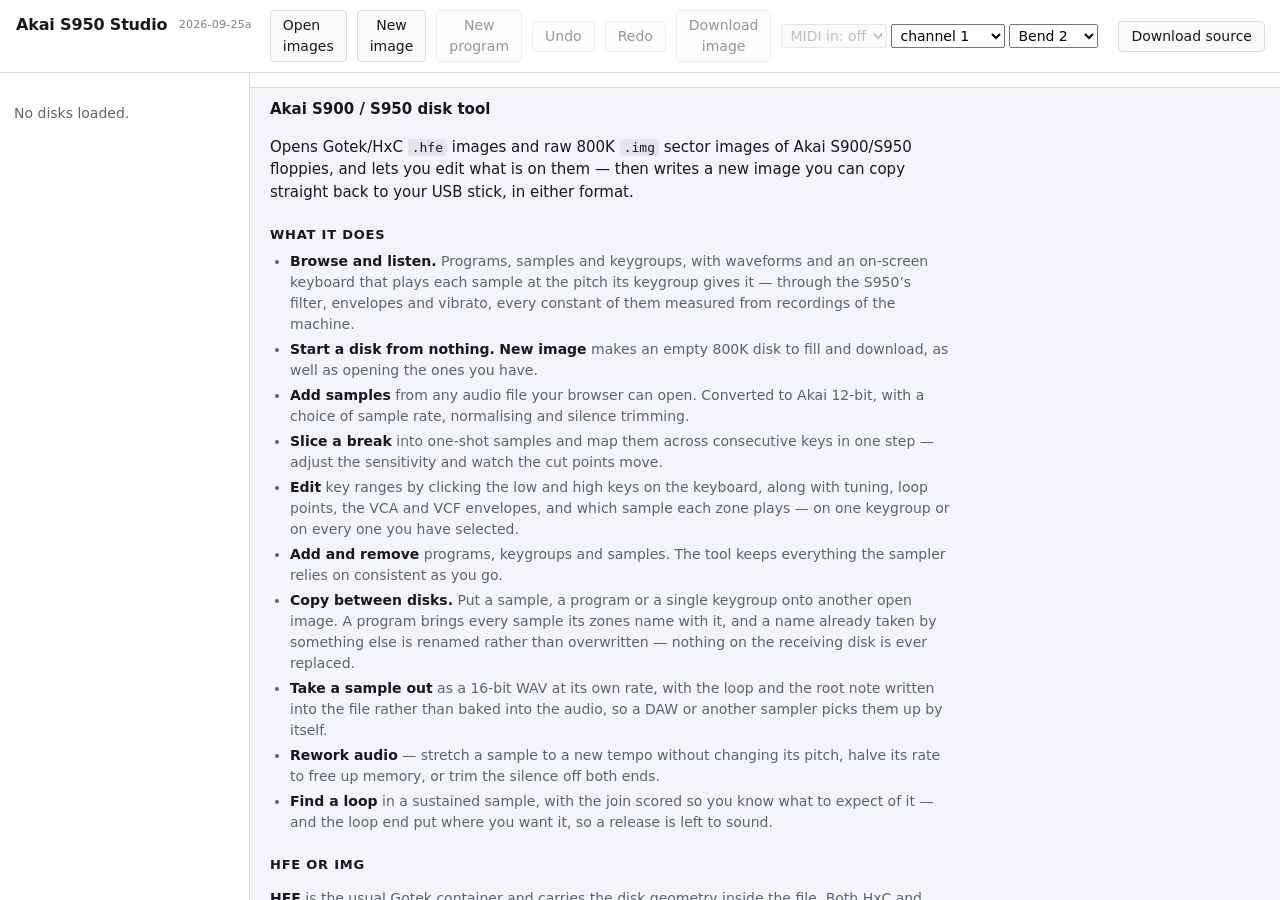
<file: index.html>
<!doctype html>
<html lang="en">
<head>
<meta charset="utf-8">
<meta name="viewport" content="width=device-width, initial-scale=1">
<title>Akai S950 Studio</title>
<link rel="stylesheet" href="style.css">
</head>
<body>

<header>
  <h1>Akai S950 Studio <span id="buildStamp" title="Loaded code version - if this is not the latest, reload with Ctrl+F5"></span></h1>
  <div class="tools">
    <label class="button">
      Open images<input type="file" id="pick" accept=".hfe,.img" multiple hidden>
    </label>
    <label class="button" id="addSampleBtn">
      Add sample<input type="file" id="audioPick" accept="audio/*" hidden>
    </label>
    <button id="newImage" title="Start an empty 800K disk image, to fill and download">New image</button>
    <button id="newProgram" disabled title="Create an empty program on the selected disk">New program</button>
    <button id="undo" disabled title="Nothing to undo">Undo</button>
    <button id="redo" disabled title="Nothing to redo">Redo</button>
    <button id="save" disabled>Download image</button>
    <label class="midi" title="Play the selected program from any MIDI source. Needs the page
 served over http or https - Web MIDI is refused on a file:// page.">
      <select id="midiIn"><option value="">MIDI in: off</option></select>
      <select id="midiCh" title="Which MIDI channel to listen on"></select>
      <!-- The machine's MIDI page has this, 1 to 12 semitones. It belongs to the machine
           rather than to a programme, so there is nothing on a disk to read it from. -->
      <select id="bendRange" title="How far the pitch wheel bends, as on the machine's MIDI page">
        <option value="1">Bend 1</option>
        <option value="2" selected>Bend 2</option>
        <option value="3">Bend 3</option>
        <option value="4">Bend 4</option>
        <option value="5">Bend 5</option>
        <option value="6">Bend 6</option>
        <option value="7">Bend 7</option>
        <option value="8">Bend 8</option>
        <option value="9">Bend 9</option>
        <option value="10">Bend 10</option>
        <option value="11">Bend 11</option>
        <option value="12">Bend 12</option>
      </select>
    </label>
    <span id="status">Drop .hfe or .img files anywhere, or use Open.</span>
    <!-- The source bundle, not a disk image — kept at the far right so it cannot be
         mistaken for "Download image" above. -->
    <a class="button" id="getSource" href="AkaiS950Web.zip" download
       title="Download AkaiS950Web.zip — the app's source, to run locally">Download source</a>
  </div>
</header>

<main>
  <nav id="tree" aria-label="Disk contents">
    <p class="empty">No disks loaded.</p>
  </nav>

  <section id="detail">
    <!-- one horizontal strip: name, actions, the type's own fields, then facts -->
    <div id="infoBar" hidden>
      <span id="fileName"></span>
      <span class="rowbuttons" id="fileOps" hidden>
        <button id="opRenameFile">Rename</button>
        <button id="opDelete" hidden>Delete</button>
        <select id="opCopyTo" hidden title="Copy this onto another open disk image. A program brings every sample its zones name with it; a name already taken by something else is renamed rather than overwritten."></select>
      </span>
      <span id="progWrap" hidden><span id="progParams"></span></span>
      <span id="smpWrap" hidden><span id="smpParams"></span></span>
      <span id="fileFacts" class="muted"></span>
    </div>

    <div id="scroll">
    <div id="intro">
      <h2>Akai S900 / S950 disk tool</h2>
      <p class="lede">
        Opens Gotek/HxC <code>.hfe</code> images and raw 800K <code>.img</code> sector
        images of Akai S900/S950 floppies, and lets you edit what is on them &mdash; then
        writes a new image you can copy straight back to your USB stick, in either format.
      </p>

      <h3>What it does</h3>
      <ul>
        <li><b>Browse and listen.</b> Programs, samples and keygroups, with waveforms and
          an on-screen keyboard that plays each sample at the pitch its keygroup gives it —
          through the S950’s filter, envelopes and vibrato, every constant of them measured
          from recordings of the machine.</li>
        <li><b>Start a disk from nothing.</b> <b>New image</b> makes an empty 800K disk to
          fill and download, as well as opening the ones you have.</li>
        <li><b>Add samples</b> from any audio file your browser can open. Converted to Akai
          12-bit, with a choice of sample rate, normalising and silence trimming.</li>
        <li><b>Slice a break</b> into one-shot samples and map them across consecutive keys
          in one step &mdash; adjust the sensitivity and watch the cut points move.</li>
        <li><b>Edit</b> key ranges by clicking the low and high keys on the keyboard, along
          with tuning, loop points, the VCA and VCF envelopes, and which sample each zone
          plays &mdash; on one keygroup or on every one you have selected.</li>
        <li><b>Add and remove</b> programs, keygroups and samples. The tool keeps everything
          the sampler relies on consistent as you go.</li>
        <li><b>Copy between disks.</b> Put a sample, a program or a single keygroup onto
          another open image. A program brings every sample its zones name with it, and a
          name already taken by something else is renamed rather than overwritten &mdash;
          nothing on the receiving disk is ever replaced.</li>
        <li><b>Take a sample out</b> as a 16-bit WAV at its own rate, with the loop and the
          root note written into the file rather than baked into the audio, so a DAW or
          another sampler picks them up by itself.</li>
        <li><b>Rework audio</b> &mdash; stretch a sample to a new tempo without changing its
          pitch, halve its rate to free up memory, or trim the silence off both ends.</li>
        <li><b>Find a loop</b> in a sustained sample, with the join scored so you know what
          to expect of it &mdash; and the loop end put where you want it, so a release is
          left to sound.</li>
      </ul>

      <h3>HFE or IMG</h3>
      <p>
        <b>HFE</b> is the usual Gotek container and carries the disk geometry inside the
        file. Both HxC and FlashFloppy firmware read it, so it is the safe default.
      </p>
      <p>
        <b>IMG</b> is the bare sector image &mdash; 80 cylinders, 2 sides, 5 sectors of
        1024 bytes, 819,200 bytes in all &mdash; which some FlashFloppy users prefer.
        Nothing is lost converting an HFE to one: the sectors are identical, and it is the
        same data the tool has been editing all along. Because a raw image carries no
        geometry of its own, FlashFloppy may need that told to it; if a converted
        <code>.img</code> will not mount, that is the first thing to check.
      </p>
      <p>
        It converts both ways. An <code>.img</code> can be written back out as an
        <code>.hfe</code>, with the whole container built from the sectors &mdash; and the
        encoder reproduces all 101 of the original library disks <b>byte for byte</b>, so a
        converted disk is not merely readable, it is the same file the Akai drive wrote.
      </p>

      <h3>Playing it from a MIDI source</h3>
      <p>
        Pick a MIDI input in the toolbar, select a program, and play it from anywhere that
        sends MIDI &mdash; eight voices, with the keygroup under each note deciding the
        sample, the tuning and the whole voice, filter and envelopes included. Useful for
        hearing a program as an instrument rather than a list, and for sending the same
        part here and to a real S950 to compare the two.
      </p>
      <p>
        Browsers only grant MIDI access to a page served over http or https, so the control
        is greyed out if you opened <code>index.html</code> straight from disk. Run
        <code>node serve.js</code> and use the address it prints.
      </p>

      <h3>Getting started</h3>
      <ol>
        <li>Drop <code>.hfe</code> or <code>.img</code> files anywhere on this window, or
          use <b>Open images</b>. You can open several at once, in either format.</li>
        <li>Pick a program or a sample from the list on the left.</li>
        <li>Make your changes. <b>Undo</b> and <b>Redo</b> work throughout.</li>
        <li>Press <b>Download image</b>, choose <code>.hfe</code> or <code>.img</code>,
          and copy the file to your Gotek.</li>
      </ol>
      <p>
        Edits are held in this page until you download. The file you opened is never
        modified, and a disk with unsaved changes is marked with a <code>*</code>.
      </p>

      <h3>Back up your images first</h3>
      <p>
        Please keep a copy of your <code>.hfe</code> and <code>.img</code> files somewhere
        safe before editing them. This tool writes a new image rather than altering the
        original, but the copy you put on your Gotek replaces what was there &mdash; and a backup is the only thing
        that makes a mistake, yours or the tool's, undoable.
      </p>

      <h3>The honest disclaimer</h3>
      <p>
        This is an independent tool with no connection to Akai, offered as-is and with no
        warranty. It talks to disk images on your computer, never to your sampler, so it
        cannot reach your hardware directly.
      </p>
      <p>
        What it <i>can</i> do is write an image your sampler does not like. The disk format
        was worked out by reading a library of 101 original disks and confirming the findings
        on a real S950, and every image this tool produces is checked against the structures
        the sampler depends on &mdash; but a malformed image can make an S950 hang while
        loading, which is recoverable with a power cycle and a good disk, yet no fun in the
        middle of a session. Try an edited disk before you rely on it, and keep that backup.
      </p>

      <h3>It all runs here, and you can take it with you</h3>
      <p>
        Nothing is uploaded. Every image you open is read and written inside this page, on
        your own machine.
      </p>
      <p>
        <b>Download source</b> at the top right gives you the app to run locally: the page,
        the three scripts it loads, a small static server and the README &mdash; seven files,
        no build step and no dependencies. Worth doing if you would rather not depend on this
        page staying up.
      </p>
      <p>
        The tests, the calibration rig and the format document are not in it. They are on
        GitHub with the rest of the source, and a download that only has to run is friendlier
        than one that carries the workshop with it.
      </p>

      <h3>Running it yourself</h3>
      <p>
        Unzip it and open <code>index.html</code>. That is the whole of it &mdash; the
        scripts are plain <code>&lt;script&gt;</code> tags rather than ES modules precisely
        so a <code>file://</code> page can load them, with no server and no build step.
      </p>
      <p>
        One thing a local file cannot have, though, because browsers only grant it to a page
        served over http or https: <b>Web MIDI</b>, so the MIDI control stays greyed out. For
        that, serve the folder &mdash; any static server will do:
      </p>
      <ul>
        <li><code>node serve.js</code> &mdash; included in the download, and it prints the
          address. <code>node serve.js 8099</code> to choose the port.</li>
        <li><code>python -m http.server 8000</code> &mdash; if you have Python rather than
          Node. Use <code>python3</code> on a Mac or Linux.</li>
        <li><code>npx serve</code> &mdash; if you would rather not keep anything around.</li>
      </ul>
      <p>
        Then open the address it prints, not the file. <code>selftest.html</code> beside it
        checks the app end to end in your browser, and the Node scripts in the same folder
        check the disk format itself against a library of real disks.
      </p>
    </div>

    <div id="file" hidden>
      <table id="fields"></table>

      <!-- Keyboard across the top, then the keygroup list on the left with everything
           that list used to spell out - key range, envelopes, samples - in the editor
           beside it. The list is a column of numbers because every other column of it
           was a worse copy of a field in the property grid. -->
      <div id="kgWrap" hidden>
        <!-- The keyboard, and on the right of the same row how hard it strikes.
             Velocity opens the filter - 8.34 octaves across the full range, pivoting
             at 65 - so a fixed strike hides most of what the filter does. -->
        <div class="keyrow">
          <canvas id="piano"></canvas>
          <div class="velstrip" title="How hard the keyboard strikes, 1 to 127. Velocity opens the filter and lifts the level a little, so a softer strike is a darker, quieter note.">
            <input type="range" id="velocity" min="1" max="127" value="100"
                   aria-label="Keyboard velocity">
            <span id="velocityVal">100</span>
          </div>
        </div>

        <div id="kgLayout">
          <div id="kgList">
            <h3>Keygroups <span id="kgCount" class="muted"></span></h3>
            <div class="scroller"><table id="keygroups"></table></div>
            <div class="kgbtns">
              <button id="kgAdd" title="Add a keygroup after the selected one">Add</button>
              <button id="kgDel" disabled title="Delete the selected keygroup">Delete</button>
              <button id="kgCopy" disabled title="Copy the selected keygroup onto another program, here or on another open disk. The samples its zones name come with it.">Copy to...</button>
            </div>
          </div>

          <div id="kgEdit" hidden>
            <h3>Keygroup <span id="kgEditNum" class="muted"></span></h3>
            <div class="editor">
              <div class="envs">
                <canvas id="vca"></canvas>
                <div class="vcfrow">
                  <canvas id="vcf"></canvas>
                  <div class="amt">
                    <input type="range" id="vcfAmt" min="-50" max="50" value="0"
                           orient="vertical" aria-label="VCF amount">
                    <span id="vcfAmtLabel">amt<br>0</span>
                  </div>
                </div>
                <!-- what the envelopes belong with: the keys they answer to, the velocity
                     that shapes them, and the LFO that moves them. The zones and flags
                     are in the column beside. -->
                <div id="paramsUnder">
                  <div id="paramsTop" class="pgrid"></div>
                  <div id="paramsLfo" class="pgrid"></div>
                </div>
              </div>
              <div id="params" class="pgrid"></div>
            </div>
          </div>
        </div>
      </div>


    </div>
    </div>

      <div id="waveWrap" hidden>
        <!-- the title text is its own span: setting textContent on the h3 would
             take the buttons with it -->
        <h3><span id="waveTitle">Waveform</span>
          <span class="rowbuttons" id="sampleOps" hidden>
            <button id="opTrim" title="Remove the silence at both ends. A loop is never cut into: the end stops at the loop end.">Trim silence</button>
            <button id="opHalve">Halve rate</button>
            <button id="opStretch">Fit to tempo</button>
            <button id="opLoop">Find loop</button>
            <button id="opSlice">Slice</button>
            <button id="opExportWav" title="Save this sample as a 16-bit WAV at its own rate. The loop and root note travel in the file, so a sampler that reads them picks the loop up by itself.">Export WAV</button>
          </span>
        </h3>
        <!-- the transport stands beside the waveform rather than under it: the dock is
             the shortest thing on screen, and a row of controls below the canvas was
             spending the height on nothing -->
        <div class="waverow">
          <canvas id="wave"></canvas>
          <div class="playbar">
            <button id="play">Play</button>
            <button id="stop">Stop</button>
            <label><input type="checkbox" id="useLoop"> honour loop points</label>
            <label title="Emulate the S950's 6th-order Butterworth low-pass. The slope is exact and the top of its range is measured; the bottom of the sweep and the modulation depths are approximate."><input type="checkbox" id="useVcf" checked> filter + envelope</label>
            <label title="The S950's vibrato, measured on the machine: a sine, linear in rate, 1.53 cents of depth per unit, and a delay that fades in rather than waits. The modwheel adds to it over MIDI."><input type="checkbox" id="useLfo" checked> LFO</label>
          </div>
        </div>
      </div>
  </section>
</main>

<div id="drop">Drop disk images to open</div>

<dialog id="saveDlg">
  <form method="dialog">
    <h2>Download image</h2>
    <p id="svSource" class="muted"></p>

    <div class="grid">
      <label for="svName">File name</label>
      <div class="pair">
        <input type="text" id="svName" spellcheck="false">
        <span class="unit" id="svExt">.hfe</span>
      </div>

      <label>Format</label>
      <div class="pair stack">
        <label class="inline"><input type="radio" name="svFmt" id="svHfe" value="hfe" checked>
          <b>HFE</b> &mdash; Gotek with HxC firmware, and FlashFloppy</label>
        <label class="inline"><input type="radio" name="svFmt" id="svImg" value="img">
          <b>IMG</b> &mdash; raw sectors, for FlashFloppy</label>
      </div>
    </div>

    <p id="svSummary" class="summary"></p>

    <menu>
      <span class="spacer"></span>
      <button type="button" id="svCancel">Cancel</button>
      <button type="button" id="svGo">Download</button>
    </menu>
  </form>
</dialog>

<dialog id="sliceDlg">
  <form method="dialog">
    <h2>Slice into one-shots</h2>
    <p id="slSource" class="muted"></p>

    <div class="grid">
      <label for="slSens">Sensitivity</label>
      <div class="pair">
        <input type="range" id="slSens" min="0" max="100" value="50">
        <span class="unit" id="slSensVal">50</span>
      </div>

      <label for="slMin">Shortest slice</label>
      <div class="pair">
        <input type="number" id="slMin" min="5" max="1000" step="5" value="40">
        <span class="unit">milliseconds</span>
      </div>

      <label for="slProg">Map to program</label>
      <div class="pair"><select id="slProg"></select></div>

      <label for="slRoot">From key</label>
      <div class="pair">
        <input type="number" id="slRoot" min="0" max="127" value="36">
        <span class="unit" id="slRootName">C1</span>
      </div>

      <label for="slRam">Sampler memory</label>
      <div class="pair">
        <select id="slRam">
          <option value="2359296">2.25 MB - expanded</option>
          <option value="768000">750 KB - stock</option>
        </select>
      </div>
    </div>

    <canvas id="slWave" height="120"></canvas>
    <p id="slSummary" class="summary"></p>

    <menu>
      <span class="spacer"></span>
      <button type="button" id="slCancel">Cancel</button>
      <button type="button" id="slGo">Slice</button>
    </menu>
  </form>
</dialog>

<dialog id="kgDlg">
  <form method="dialog">
    <h2>Copy keygroup</h2>
    <p id="kgSource" class="muted"></p>

    <div class="grid">
      <label for="kgTarget">Into program</label>
      <div class="pair"><select id="kgTarget" size="10"></select></div>
    </div>

    <p id="kgSummary" class="summary"></p>

    <menu>
      <span class="spacer"></span>
      <button type="button" id="kgCancel">Cancel</button>
      <button type="button" id="kgGo">Copy</button>
    </menu>
  </form>
</dialog>

<dialog id="loopDlg">
  <form method="dialog">
    <h2>Find a loop</h2>
    <p id="lpSource" class="muted"></p>

    <div class="grid">
      <label for="lpMin">Shortest loop</label>
      <div class="pair">
        <input type="number" id="lpMin" min="2" max="5000" step="5" value="40">
        <span class="unit">milliseconds</span>
      </div>

      <label for="lpEnd">Loop ends at</label>
      <div class="pair">
        <select id="lpEnd">
          <option value="sustain">where the sustain ends</option>
          <option value="sample">the end of the sample</option>
          <option value="current">the end marker it has now</option>
        </select>
        <span class="unit" id="lpEndAt"></span>
      </div>

      <label for="lpMode">Loop mode</label>
      <div class="pair">
        <select id="lpMode">
          <option value="L">Looping</option>
          <option value="A">Alternating</option>
        </select>
      </div>
    </div>

    <canvas id="lpWave" height="120" title="Click to put the loop end where you want it"></canvas>
    <p class="unit" id="lpHint">Click the waveform to move the loop end. The loop is found
      backwards from there, so a sample with a release wants its end before the tail.</p>
    <p id="lpSummary" class="summary"></p>

    <menu>
      <button type="button" id="lpPreview">Preview</button>
      <span class="spacer"></span>
      <button type="button" id="lpCancel">Cancel</button>
      <button type="button" id="lpGo">Set loop</button>
    </menu>
  </form>
</dialog>

<dialog id="importDlg">
  <form method="dialog">
    <h2>Add sample to disk</h2>
    <p id="impSource" class="muted"></p>

    <div class="grid">
      <label for="impBeats">Length to use</label>
      <div class="pair">
        <input type="number" id="impTrim" step="0.01" min="0.01"> <span class="unit">seconds</span>
        <button type="button" id="impFit">Trim to fit</button>
      </div>

      <label for="impName">Sample name</label>
      <div class="pair">
        <input type="text" id="impName" maxlength="10" spellcheck="false">
        <span class="unit">10 characters, upper case</span>
      </div>

      <label for="impRate">Sample rate</label>
      <div class="pair"><select id="impRate"></select></div>

      <label for="impPitch">Nominal pitch</label>
      <div class="pair">
        <input type="number" id="impPitch" min="0" max="127" value="60">
        <span class="unit" id="impPitchName">C3</span>
      </div>

      <label for="impLoop">Loop mode</label>
      <div class="pair">
        <select id="impLoop">
          <option value="O">One-shot</option>
          <option value="L">Looping</option>
          <option value="A">Alternating</option>
        </select>
      </div>

      <span></span>
      <label class="inline"><input type="checkbox" id="impNorm" checked> Normalise to full scale</label>
    </div>

    <p id="impSummary" class="summary"></p>

    <menu>
      <button type="button" id="impPreview">Preview</button>
      <span class="spacer"></span>
      <button type="button" id="impCancel">Cancel</button>
      <button type="button" id="impAdd">Add</button>
    </menu>
  </form>
</dialog>

<script src="akai.js"></script>
<script src="audio.js"></script>
<script src="app.js"></script>
</body>
</html>
</file>
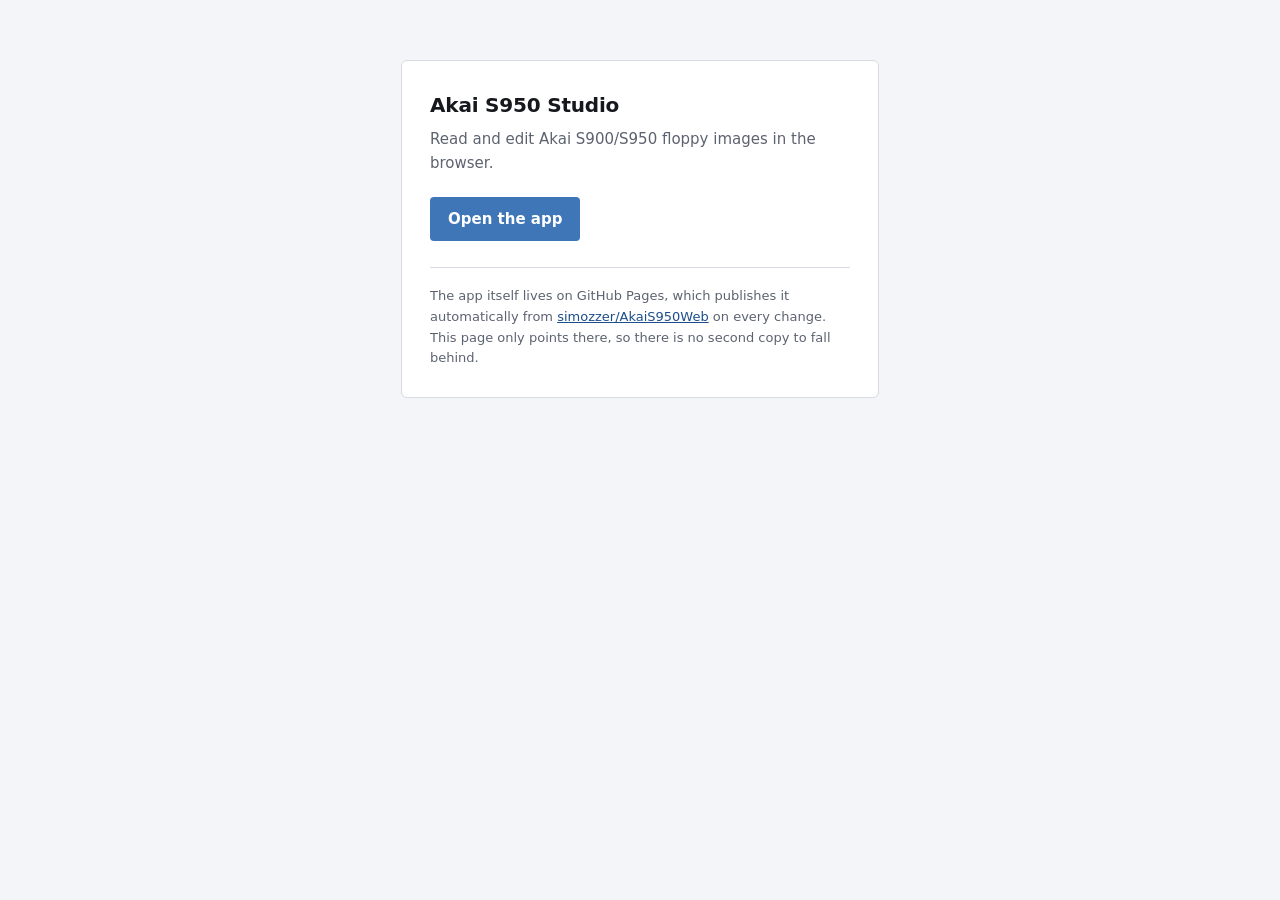
<file: landing/index.html>
<!doctype html>
<html lang="en">
<head>
<meta charset="utf-8">
<meta name="viewport" content="width=device-width, initial-scale=1">
<title>Akai S950 Studio</title>
<meta name="description" content="Akai S900/S950 disk editor, in the browser. Hosted on GitHub Pages.">
<style>
  /* The app's own palette, so the two do not look like different projects. */
  :root {
    --ink: #16181d;
    --muted: #5c6370;
    --line: #d8dbe2;
    --panel: #ffffff;
    --ground: #f4f5f8;
    --accent: #3e76b8;
    --accent-dark: #1c4e8c;
  }

  * { box-sizing: border-box; }

  html, body {
    margin: 0;
    min-height: 100%;
    font: 15px/1.6 "Segoe UI", system-ui, -apple-system, Helvetica, Arial, sans-serif;
    color: var(--ink);
    background: var(--ground);
  }

  main {
    max-width: 34rem;
    margin: 0 auto;
    padding: 4rem 16px;
  }

  .card {
    background: var(--panel);
    border: 1px solid var(--line);
    border-radius: 6px;
    padding: 28px;
  }

  h1 { font-size: 20px; margin: 0 0 6px; letter-spacing: -0.01em; }

  .sub { color: var(--muted); margin: 0 0 22px; }

  a.go {
    display: inline-block;
    background: var(--accent);
    color: #fff;
    text-decoration: none;
    padding: 10px 18px;
    border-radius: 4px;
    font-weight: 600;
  }
  a.go:hover, a.go:focus { background: var(--accent-dark); }

  .note {
    margin: 26px 0 0;
    padding-top: 18px;
    border-top: 1px solid var(--line);
    color: var(--muted);
    font-size: 13px;
  }
  .note a { color: var(--accent-dark); }

  @media (prefers-color-scheme: dark) {
    :root:not([data-theme="light"]) {
      --ink: #e6e8ec;
      --muted: #9aa1ad;
      --line: #2c313a;
      --panel: #1b1e24;
      --ground: #131519;
      --accent: #5b91d0;
      --accent-dark: #7db0e8;
    }
    :root:not([data-theme="light"]) a.go { color: #10131a; }
  }
</style>
</head>
<body>
<main>
  <div class="card">
    <h1>Akai S950 Studio</h1>
    <p class="sub">Read and edit Akai S900/S950 floppy images in the browser.</p>

    <p><a class="go" href="https://simozzer.github.io/AkaiS950Web/">Open the app</a></p>

    <p class="note">
      The app itself lives on GitHub Pages, which publishes it automatically from
      <a href="https://github.com/simozzer/AkaiS950Web">simozzer/AkaiS950Web</a> on every
      change. This page only points there, so there is no second copy to fall behind.
    </p>
  </div>
</main>
</body>
</html>
</file>
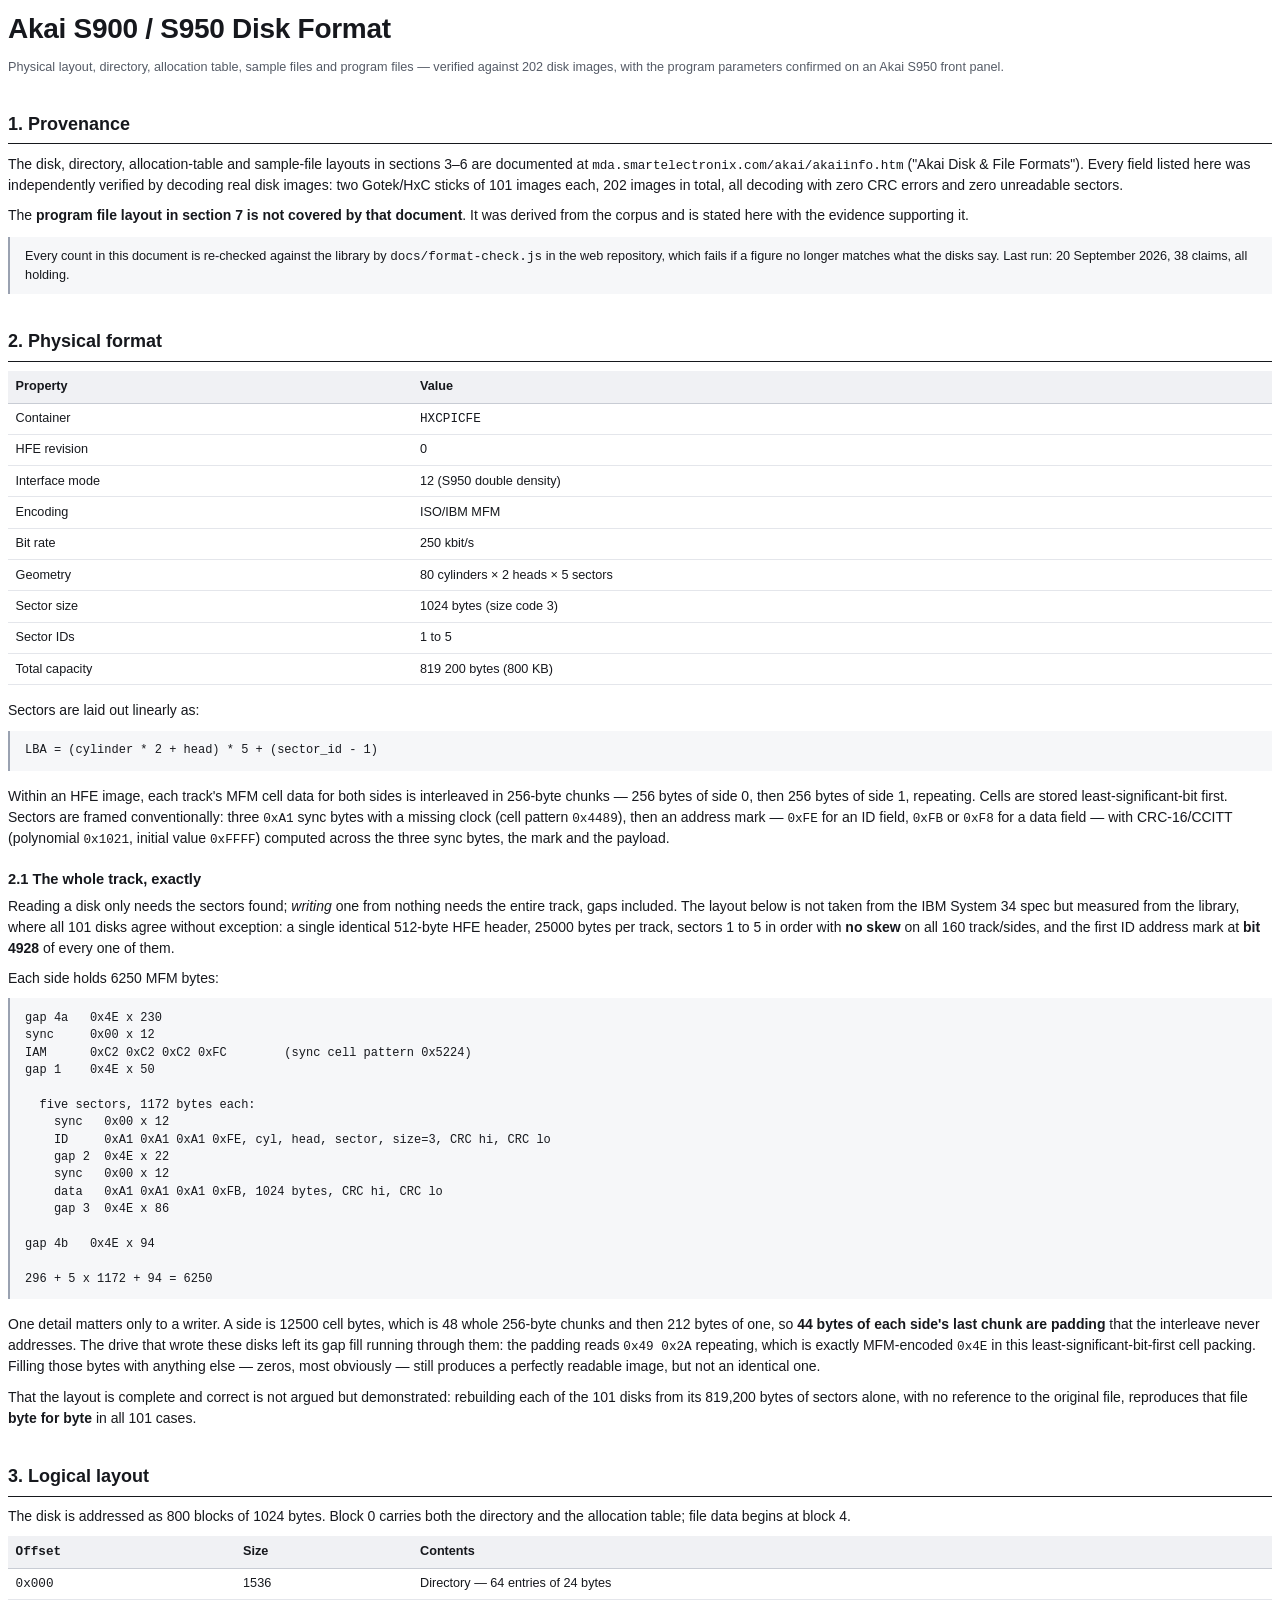
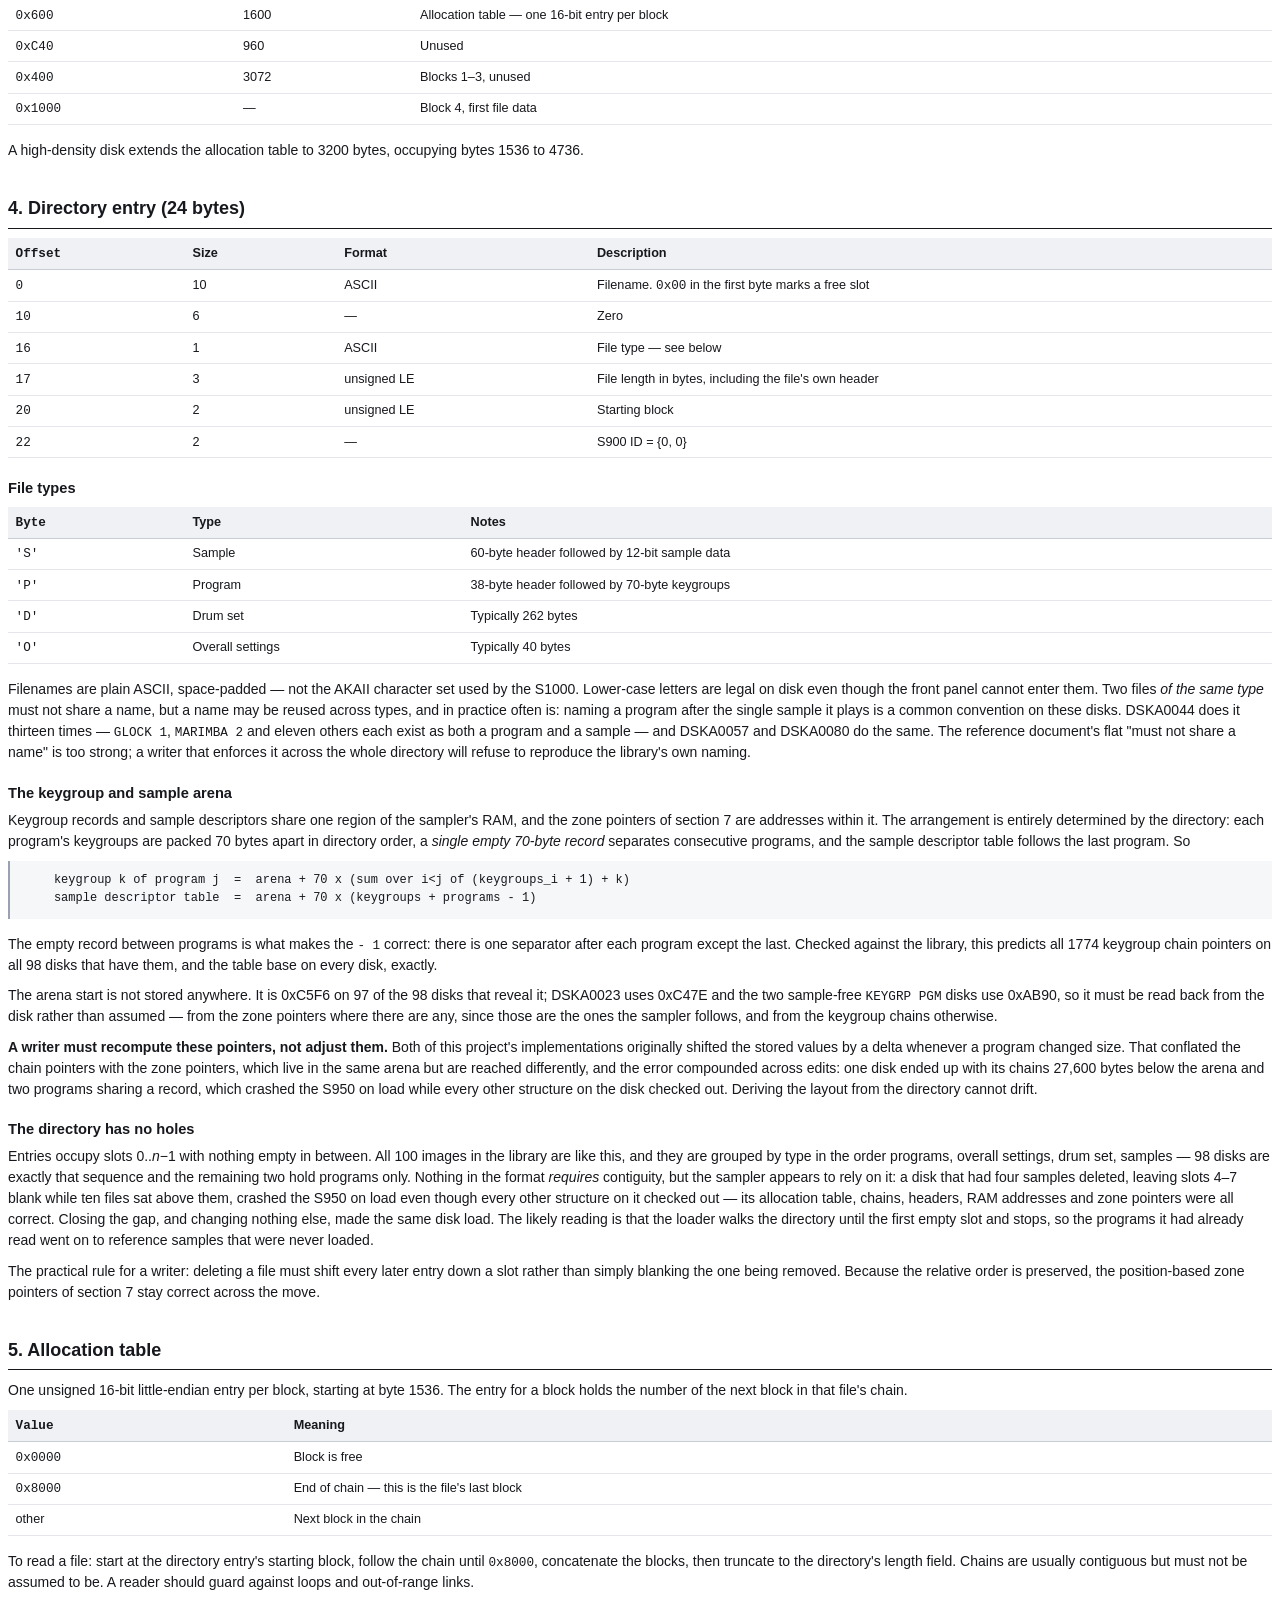
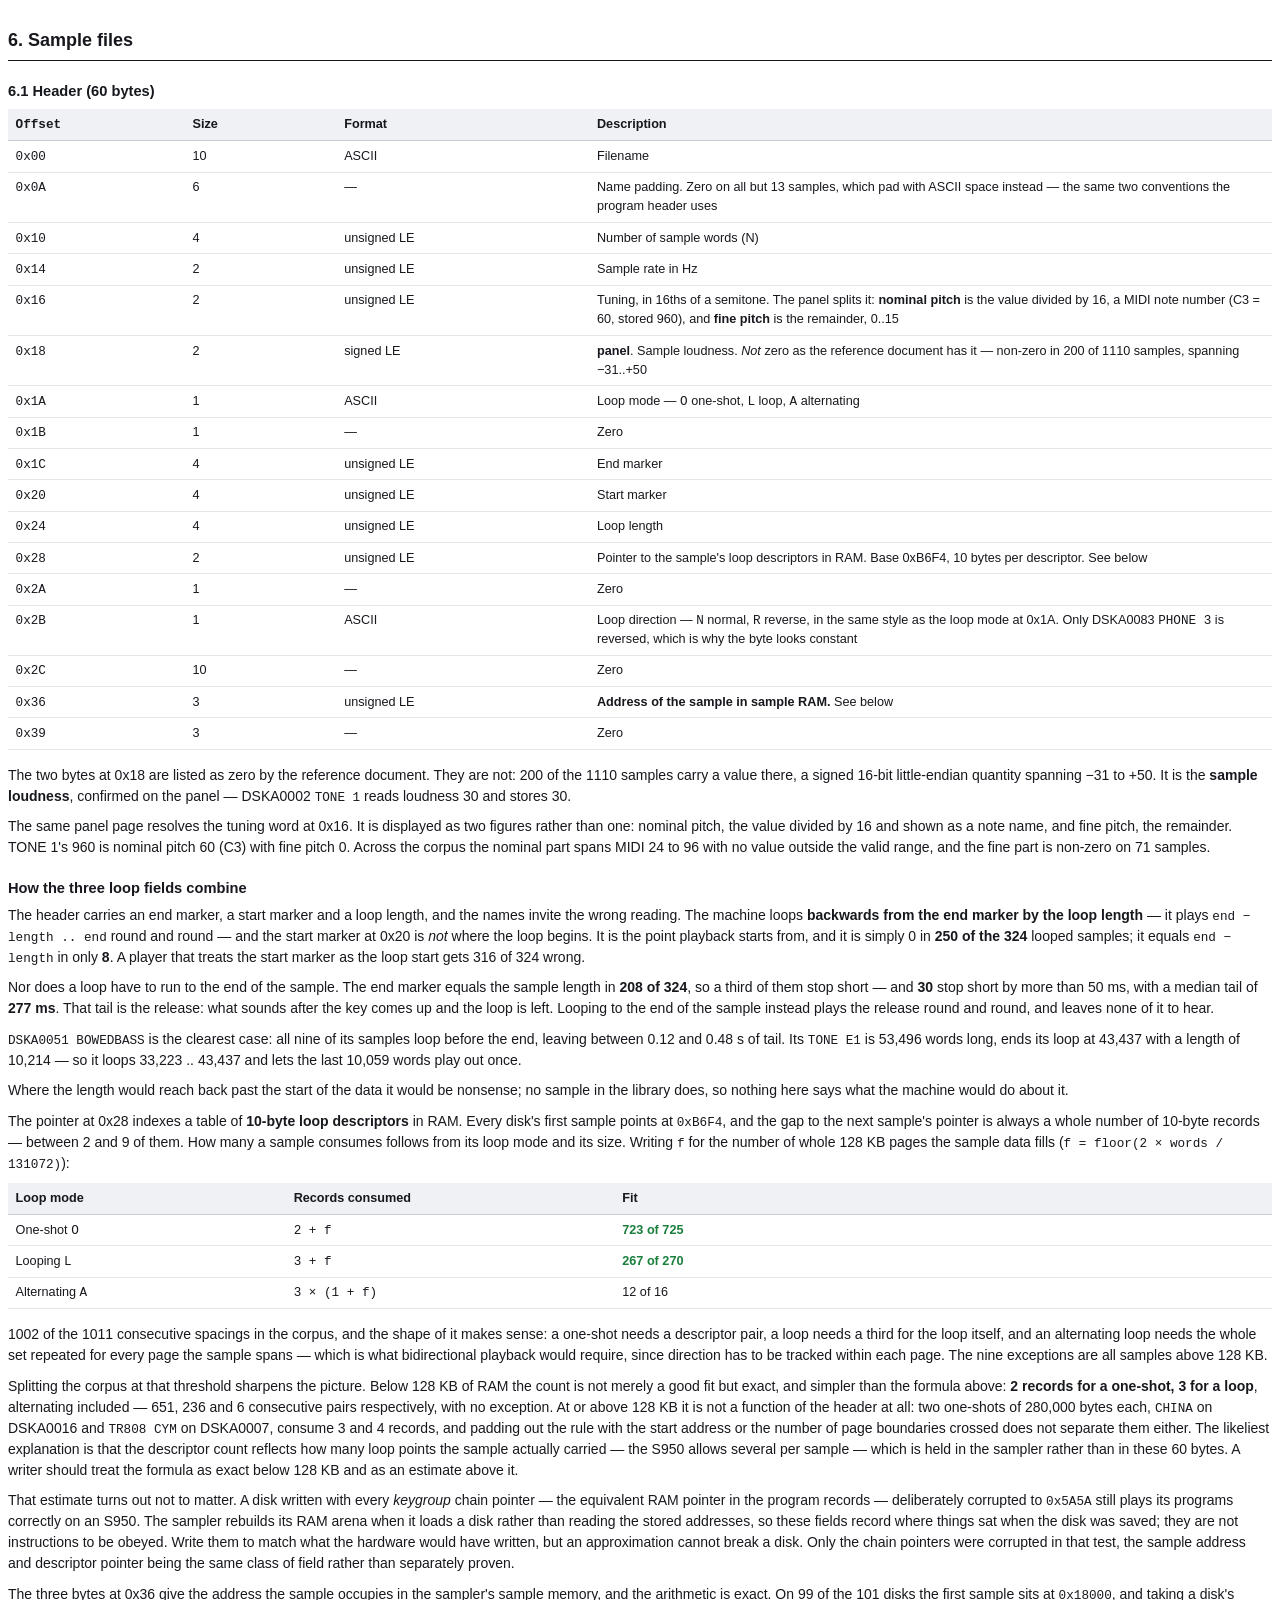
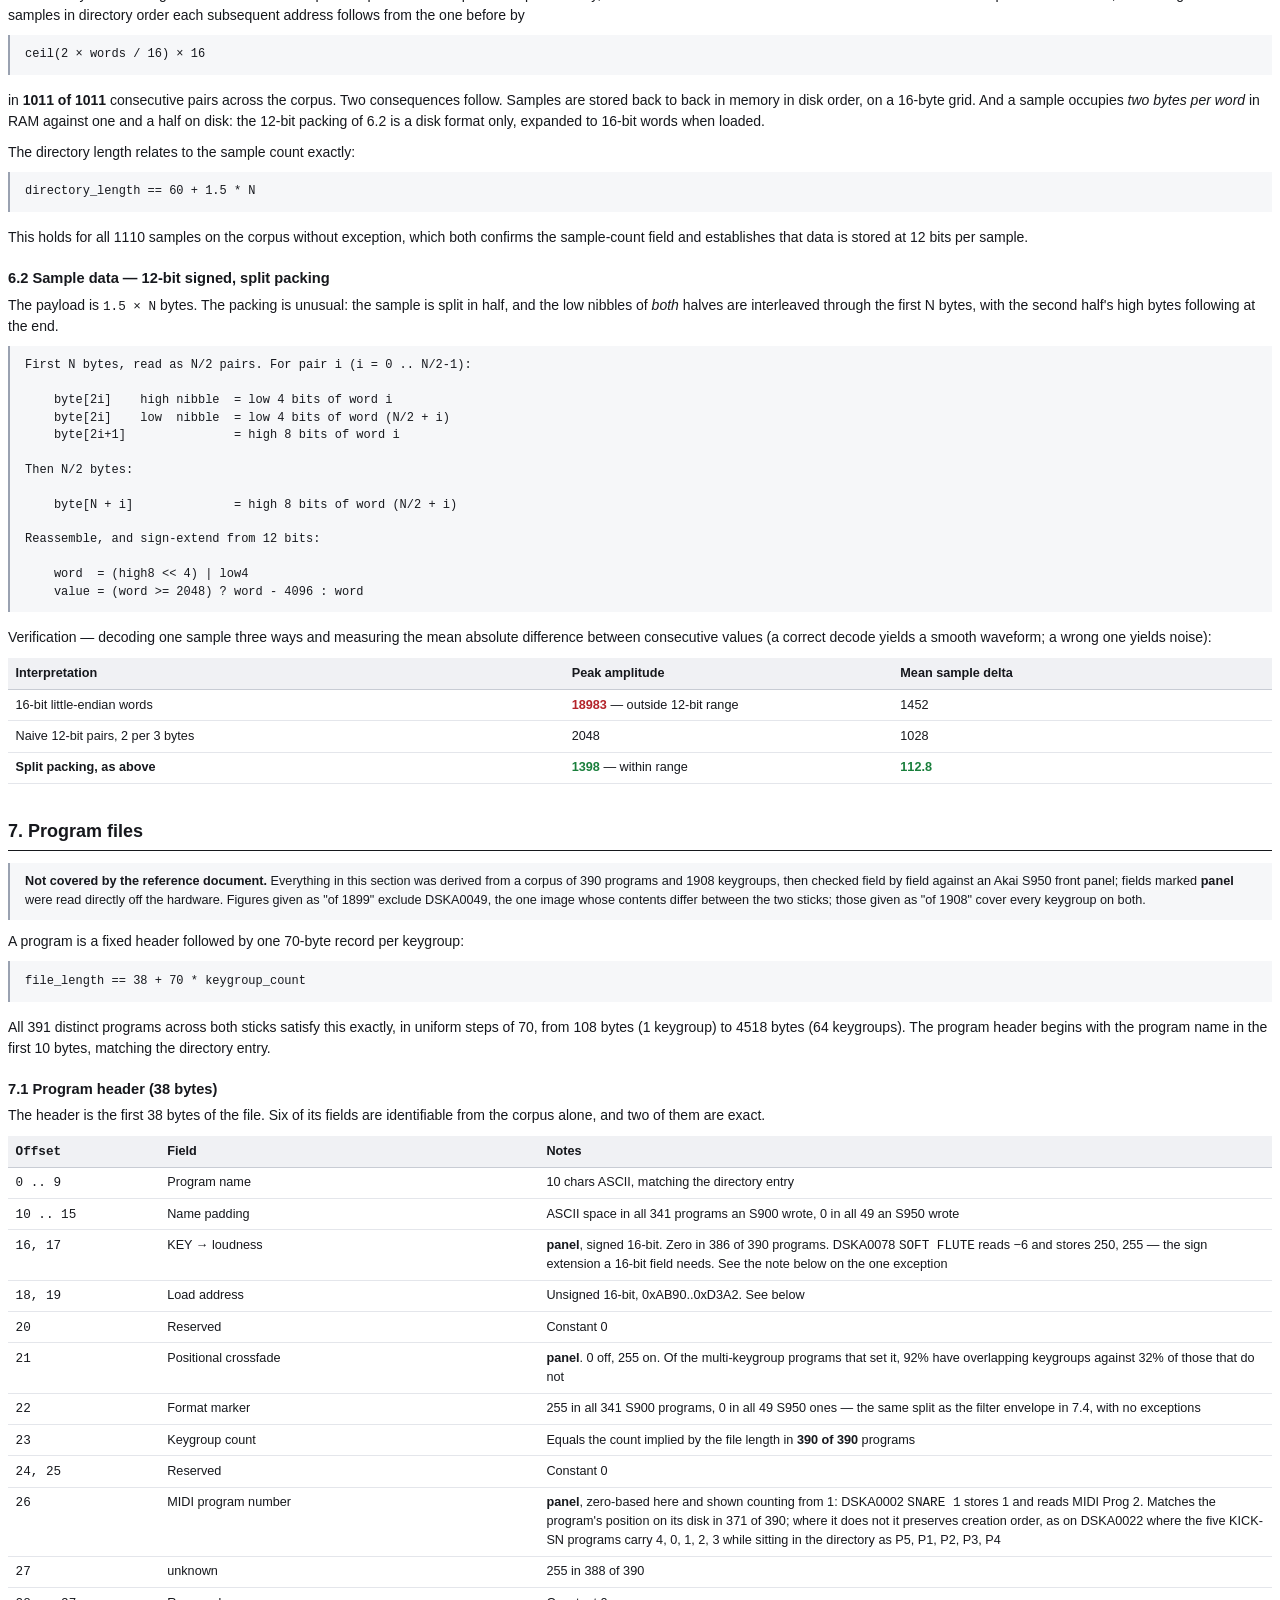
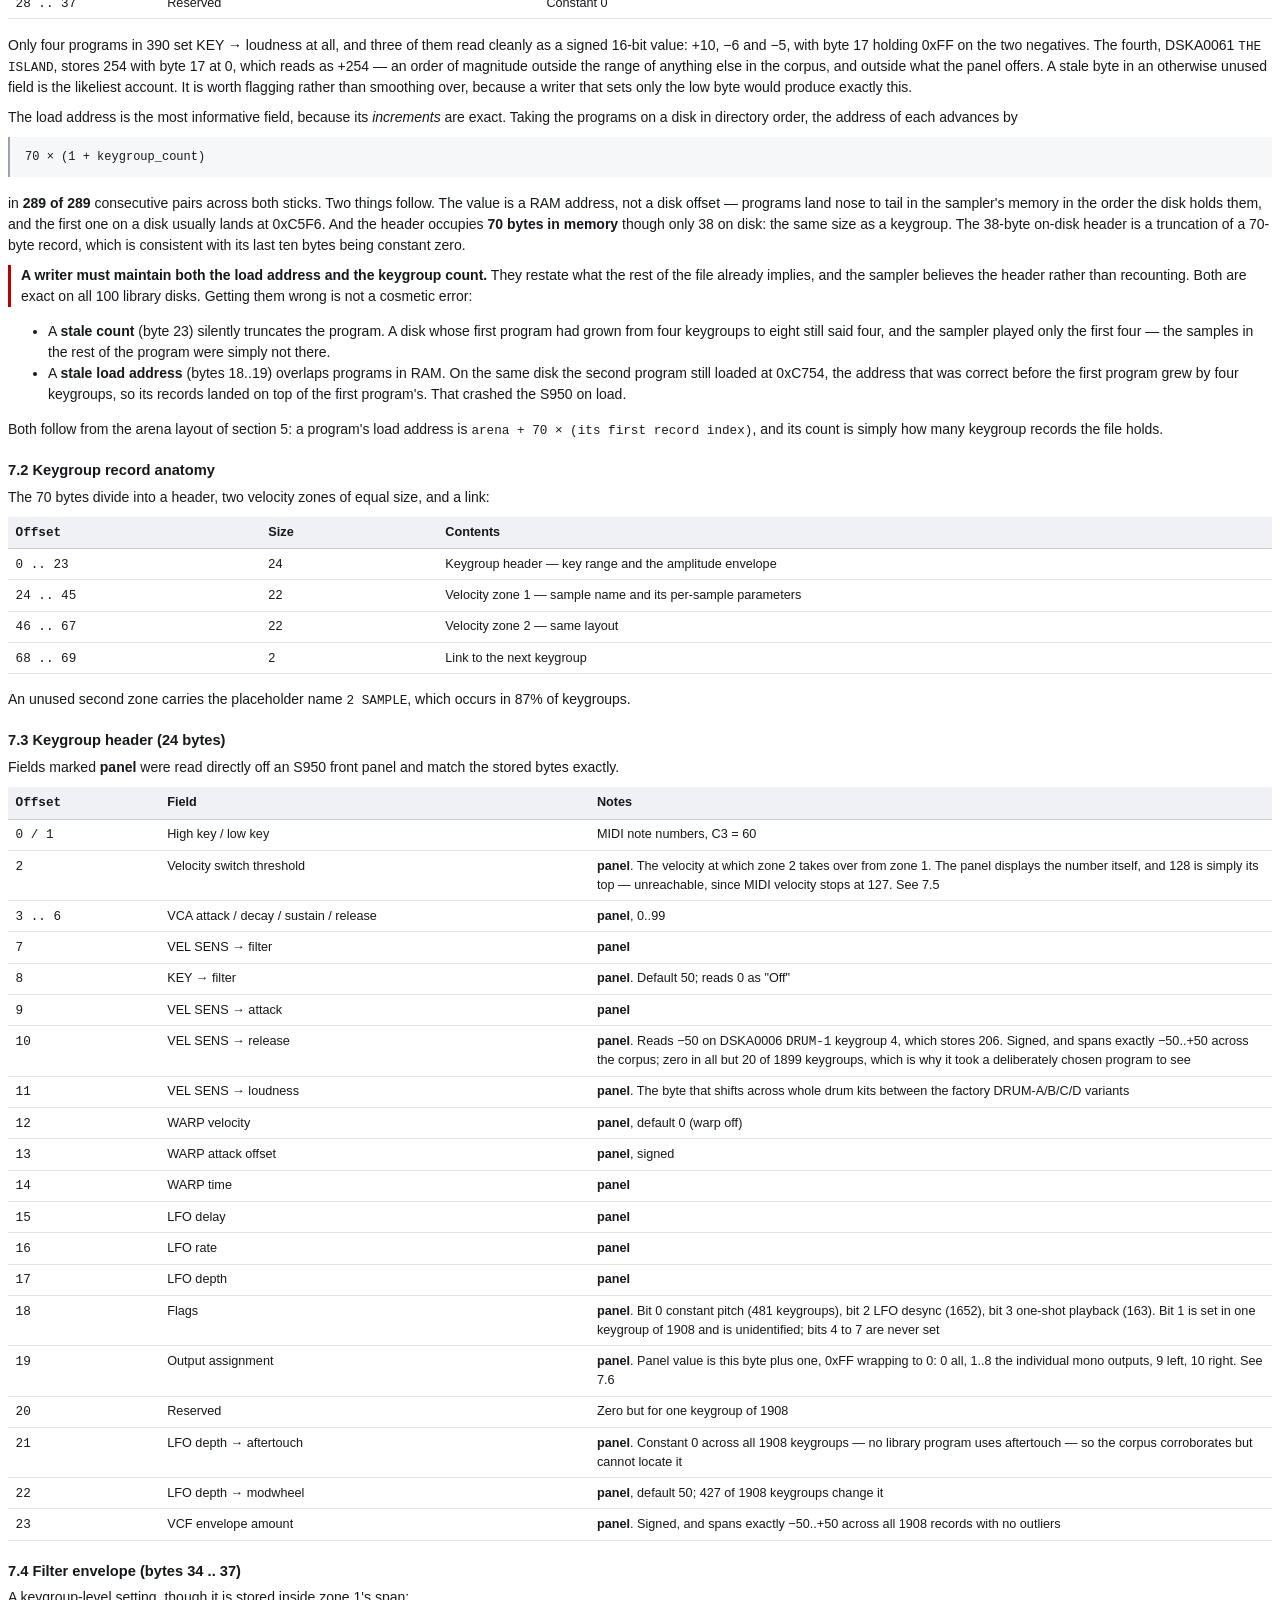
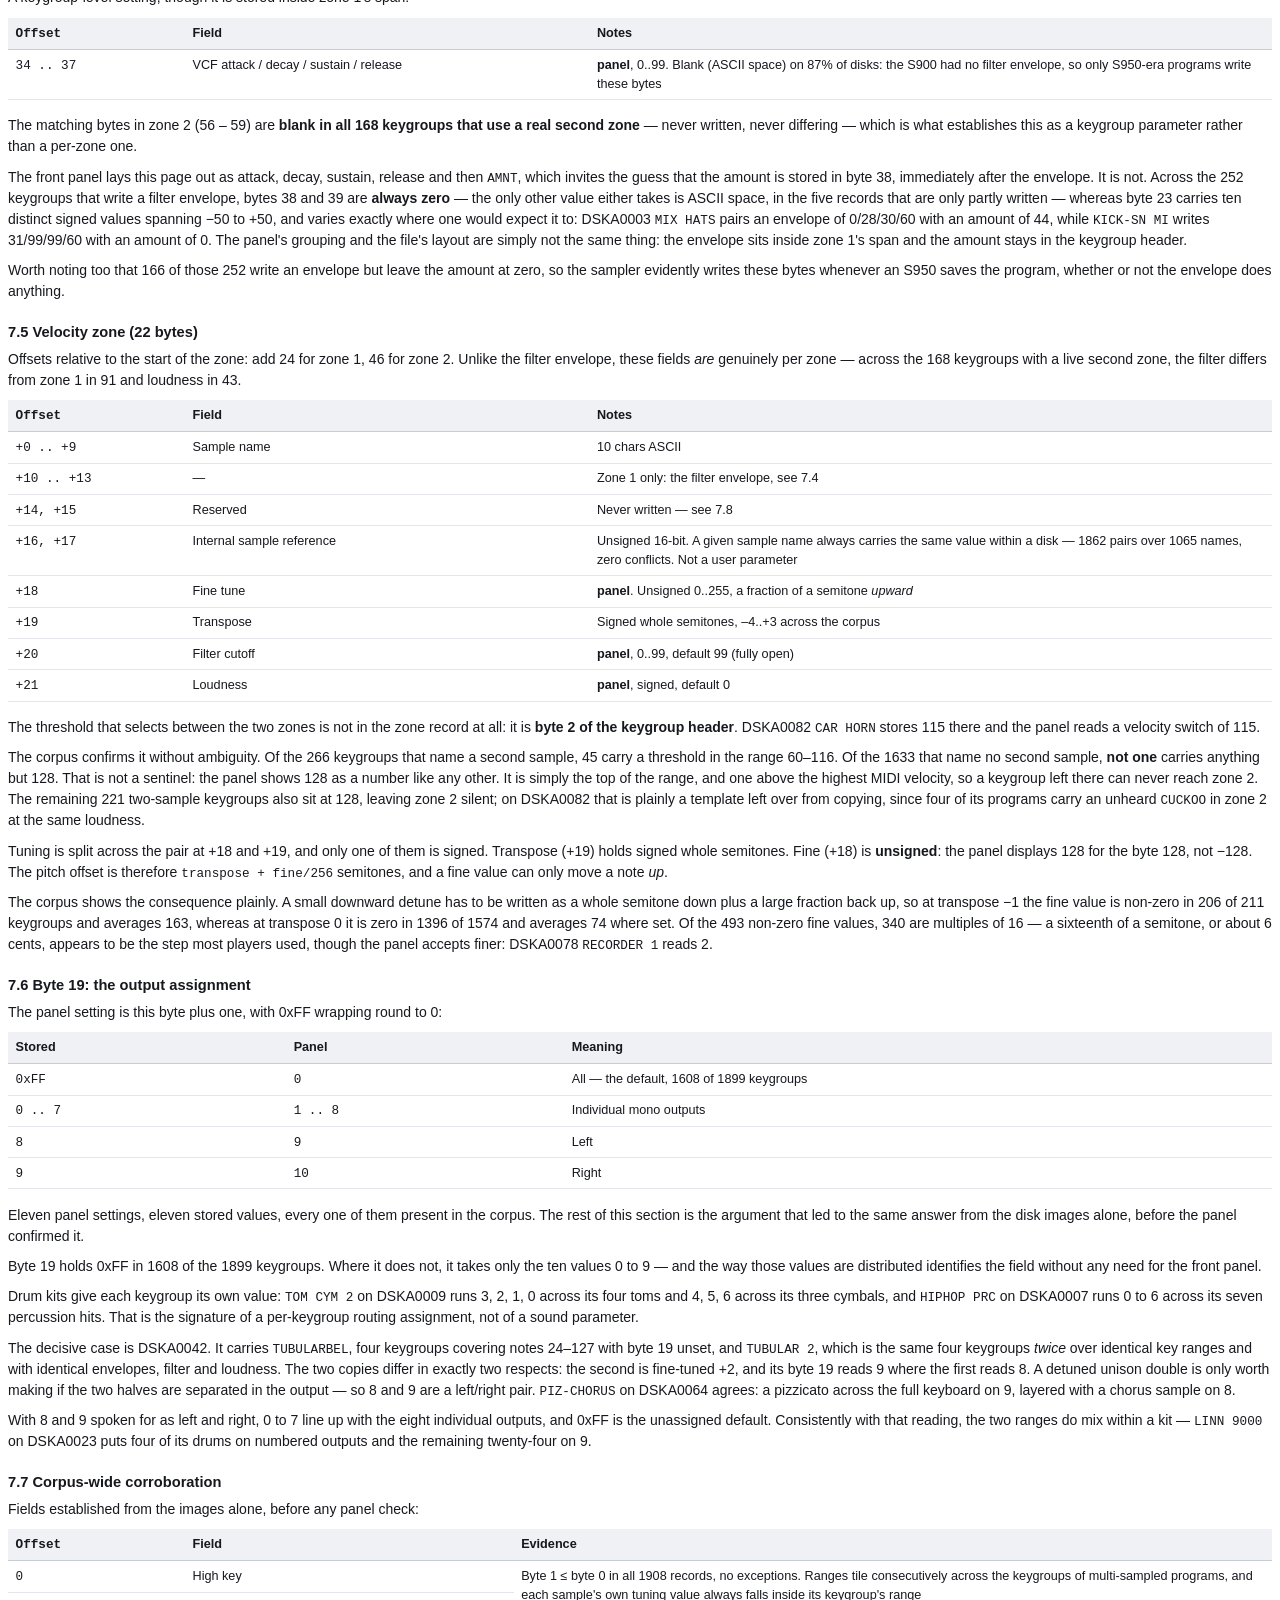
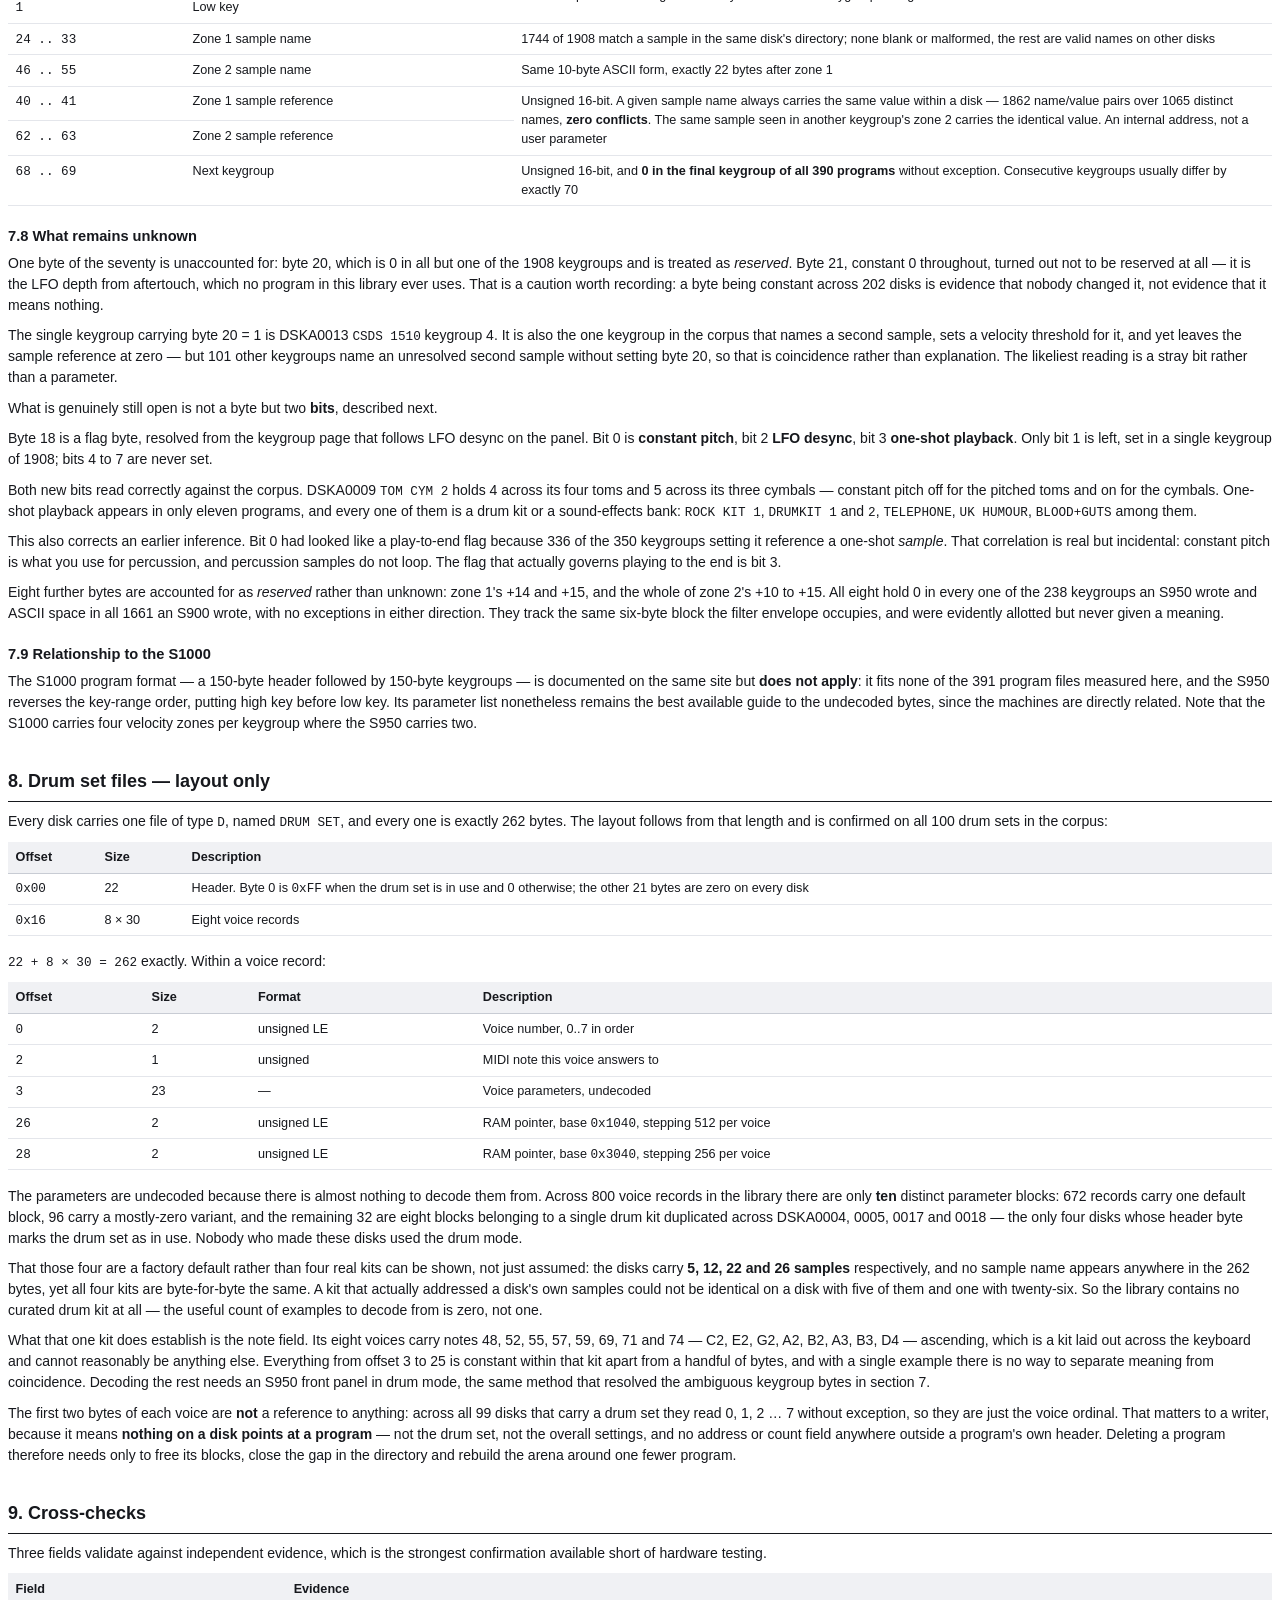
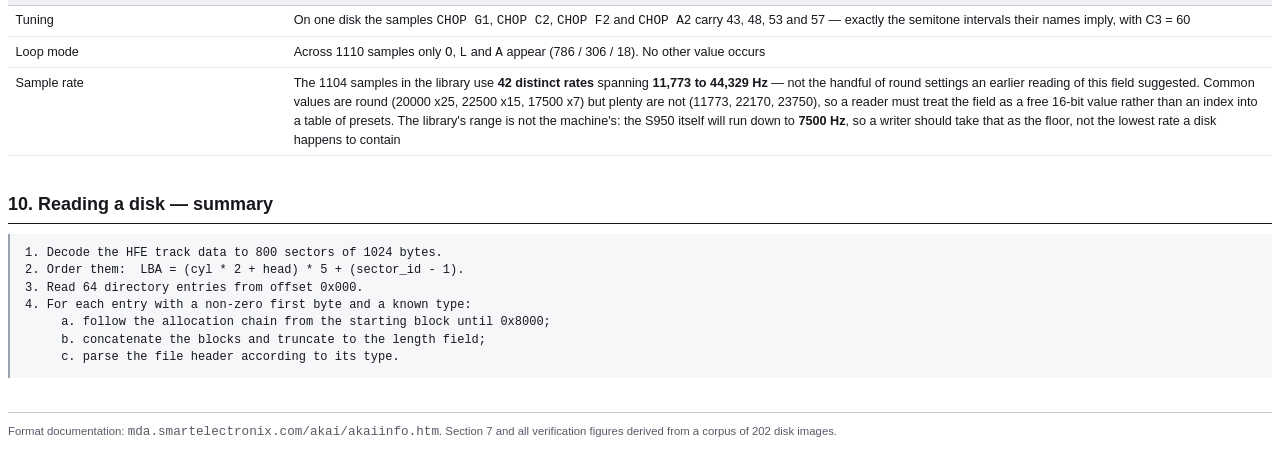
<file: docs/S950-Disk-Format.html>
<!doctype html>
<html lang="en">
<head>
<meta charset="utf-8">
<title>Akai S900 / S950 Disk Format</title>
<style>
  @page { size: A4; margin: 18mm 16mm; }
  body { font: 10.5pt/1.5 "Segoe UI", "Helvetica Neue", Arial, sans-serif; color: #16181d; }
  h1 { font-size: 21pt; margin: 0 0 2mm; letter-spacing: -0.01em; }
  h2 { font-size: 13.5pt; margin: 9mm 0 2.5mm; padding-bottom: 1.5mm;
       border-bottom: 1.5px solid #16181d; page-break-after: avoid; }
  h3 { font-size: 11pt; margin: 5mm 0 1.5mm; page-break-after: avoid; }
  p  { margin: 0 0 2.5mm; }
  .sub { color: #555b66; font-size: 9.5pt; margin-bottom: 6mm; }
  table { border-collapse: collapse; width: 100%; margin: 2mm 0 4mm;
          font-size: 9.5pt; page-break-inside: avoid; }
  th { text-align: left; background: #f0f1f4; font-weight: 600;
       border-bottom: 1px solid #c8ccd4; padding: 1.6mm 2mm; }
  td { border-bottom: 1px solid #e4e6eb; padding: 1.5mm 2mm; vertical-align: top; }
  code, .mono { font-family: "Cascadia Mono", Consolas, "Courier New", monospace; font-size: 9.5pt; }
  td.mono, th.mono { white-space: nowrap; }
  pre { font-family: "Cascadia Mono", Consolas, "Courier New", monospace;
        font-size: 9pt; line-height: 1.45; background: #f6f7f9;
        border-left: 2.5px solid #9aa2b1; padding: 3mm 4mm; margin: 2mm 0 4mm;
        page-break-inside: avoid; white-space: pre-wrap; }
  .note { background: #f6f7f9; border-left: 2.5px solid #9aa2b1;
          padding: 2.5mm 4mm; margin: 3mm 0; font-size: 9.5pt; page-break-inside: avoid; }
  .ok { color: #1a7f3c; font-weight: 600; }
  .no { color: #b4232a; font-weight: 600; }
  footer { margin-top: 9mm; padding-top: 2.5mm; border-top: 1px solid #c8ccd4;
           font-size: 8.5pt; color: #555b66; }
  .warn { border-left: 3px solid #b00; padding-left: 10px; }
</style>
</head>
<body>

<h1>Akai S900 / S950 Disk Format</h1>
<p class="sub">Physical layout, directory, allocation table, sample files and program files — verified against 202 disk images, with the program parameters confirmed on an Akai S950 front panel.</p>

<h2>1. Provenance</h2>
<p>The disk, directory, allocation-table and sample-file layouts in sections 3–6 are
documented at <code>mda.smartelectronix.com/akai/akaiinfo.htm</code> ("Akai Disk &amp; File
Formats"). Every field listed here was independently verified by decoding real disk images:
two Gotek/HxC sticks of 101 images each, 202 images in total, all decoding with zero CRC
errors and zero unreadable sectors.</p>
<p>The <strong>program file layout in section 7 is not covered by that document</strong>. It was
derived from the corpus and is stated here with the evidence supporting it.</p>


<p class="note">Every count in this document is re-checked against the library by
<span class="mono">docs/format-check.js</span> in the web repository, which fails if a
figure no longer matches what the disks say. Last run: 20 September 2026, 38 claims, all
holding.</p>
<h2>2. Physical format</h2>
<table>
  <tr><th style="width:32%">Property</th><th>Value</th></tr>
  <tr><td>Container</td><td class="mono">HXCPICFE</td></tr>
  <tr><td>HFE revision</td><td>0</td></tr>
  <tr><td>Interface mode</td><td>12 (S950 double density)</td></tr>
  <tr><td>Encoding</td><td>ISO/IBM MFM</td></tr>
  <tr><td>Bit rate</td><td>250 kbit/s</td></tr>
  <tr><td>Geometry</td><td>80 cylinders &times; 2 heads &times; 5 sectors</td></tr>
  <tr><td>Sector size</td><td>1024 bytes (size code 3)</td></tr>
  <tr><td>Sector IDs</td><td>1 to 5</td></tr>
  <tr><td>Total capacity</td><td>819 200 bytes (800 KB)</td></tr>
</table>

<p>Sectors are laid out linearly as:</p>
<pre>LBA = (cylinder * 2 + head) * 5 + (sector_id - 1)</pre>

<p>Within an HFE image, each track's MFM cell data for both sides is interleaved in
256-byte chunks — 256 bytes of side 0, then 256 bytes of side 1, repeating. Cells are
stored least-significant-bit first. Sectors are framed conventionally: three
<code>0xA1</code> sync bytes with a missing clock (cell pattern <code>0x4489</code>),
then an address mark — <code>0xFE</code> for an ID field, <code>0xFB</code> or
<code>0xF8</code> for a data field — with CRC-16/CCITT (polynomial <code>0x1021</code>,
initial value <code>0xFFFF</code>) computed across the three sync bytes, the mark and
the payload.</p>

<h3>2.1 The whole track, exactly</h3>
<p>Reading a disk only needs the sectors found; <i>writing</i> one from nothing needs the
entire track, gaps included. The layout below is not taken from the IBM System 34 spec but
measured from the library, where all 101 disks agree without exception: a single identical
512-byte HFE header, 25000 bytes per track, sectors 1 to 5 in order with <b>no skew</b> on
all 160 track/sides, and the first ID address mark at <b>bit 4928</b> of every one of them.</p>

<p>Each side holds 6250 MFM bytes:</p>
<pre>gap 4a   0x4E x 230
sync     0x00 x 12
IAM      0xC2 0xC2 0xC2 0xFC        (sync cell pattern 0x5224)
gap 1    0x4E x 50

  five sectors, 1172 bytes each:
    sync   0x00 x 12
    ID     0xA1 0xA1 0xA1 0xFE, cyl, head, sector, size=3, CRC hi, CRC lo
    gap 2  0x4E x 22
    sync   0x00 x 12
    data   0xA1 0xA1 0xA1 0xFB, 1024 bytes, CRC hi, CRC lo
    gap 3  0x4E x 86

gap 4b   0x4E x 94

296 + 5 x 1172 + 94 = 6250</pre>

<p>One detail matters only to a writer. A side is 12500 cell bytes, which is 48 whole
256-byte chunks and then 212 bytes of one, so <b>44 bytes of each side's last chunk are
padding</b> that the interleave never addresses. The drive that wrote these disks left its
gap fill running through them: the padding reads <code>0x49 0x2A</code> repeating, which is
exactly MFM-encoded <code>0x4E</code> in this least-significant-bit-first cell packing.
Filling those bytes with anything else &mdash; zeros, most obviously &mdash; still produces a
perfectly readable image, but not an identical one.</p>

<p>That the layout is complete and correct is not argued but demonstrated: rebuilding each of
the 101 disks from its 819,200 bytes of sectors alone, with no reference to the original file,
reproduces that file <b>byte for byte</b> in all 101 cases.</p>

<h2>3. Logical layout</h2>
<p>The disk is addressed as 800 blocks of 1024 bytes. Block 0 carries both the directory
and the allocation table; file data begins at block 4.</p>
<table>
  <tr><th class="mono" style="width:18%">Offset</th><th style="width:14%">Size</th><th>Contents</th></tr>
  <tr><td class="mono">0x000</td><td>1536</td><td>Directory — 64 entries of 24 bytes</td></tr>
  <tr><td class="mono">0x600</td><td>1600</td><td>Allocation table — one 16-bit entry per block</td></tr>
  <tr><td class="mono">0xC40</td><td>960</td><td>Unused</td></tr>
  <tr><td class="mono">0x400</td><td>3072</td><td>Blocks 1–3, unused</td></tr>
  <tr><td class="mono">0x1000</td><td>—</td><td>Block 4, first file data</td></tr>
</table>
<p>A high-density disk extends the allocation table to 3200 bytes, occupying bytes
1536 to 4736.</p>

<h2>4. Directory entry (24 bytes)</h2>
<table>
  <tr><th class="mono" style="width:14%">Offset</th><th style="width:12%">Size</th><th style="width:20%">Format</th><th>Description</th></tr>
  <tr><td class="mono">0</td><td>10</td><td>ASCII</td><td>Filename. <code>0x00</code> in the first byte marks a free slot</td></tr>
  <tr><td class="mono">10</td><td>6</td><td>—</td><td>Zero</td></tr>
  <tr><td class="mono">16</td><td>1</td><td>ASCII</td><td>File type — see below</td></tr>
  <tr><td class="mono">17</td><td>3</td><td>unsigned LE</td><td>File length in bytes, including the file's own header</td></tr>
  <tr><td class="mono">20</td><td>2</td><td>unsigned LE</td><td>Starting block</td></tr>
  <tr><td class="mono">22</td><td>2</td><td>—</td><td>S900 ID = {0, 0}</td></tr>
</table>

<h3>File types</h3>
<table>
  <tr><th class="mono" style="width:14%">Byte</th><th style="width:22%">Type</th><th>Notes</th></tr>
  <tr><td class="mono">'S'</td><td>Sample</td><td>60-byte header followed by 12-bit sample data</td></tr>
  <tr><td class="mono">'P'</td><td>Program</td><td>38-byte header followed by 70-byte keygroups</td></tr>
  <tr><td class="mono">'D'</td><td>Drum set</td><td>Typically 262 bytes</td></tr>
  <tr><td class="mono">'O'</td><td>Overall settings</td><td>Typically 40 bytes</td></tr>
</table>
<p>Filenames are plain ASCII, space-padded — not the AKAII character set used by the
S1000. Lower-case letters are legal on disk even though the front panel cannot enter them.
Two files <i>of the same type</i> must not share a name, but a name may be reused across
types, and in practice often is: naming a program after the single sample it plays is a
common convention on these disks. DSKA0044 does it thirteen times — <span class="mono">GLOCK
1</span>, <span class="mono">MARIMBA 2</span> and eleven others each exist as both a program
and a sample — and DSKA0057 and DSKA0080 do the same. The reference document's flat "must not
share a name" is too strong; a writer that enforces it across the whole directory will refuse
to reproduce the library's own naming.</p>

<h3>The keygroup and sample arena</h3>
<p>Keygroup records and sample descriptors share one region of the sampler's RAM, and the
zone pointers of section 7 are addresses within it. The arrangement is entirely determined
by the directory: each program's keygroups are packed 70 bytes apart in directory order,
a <i>single empty 70-byte record</i> separates consecutive programs, and the sample
descriptor table follows the last program. So</p>
<pre>    keygroup k of program j  =  arena + 70 x (sum over i&lt;j of (keygroups_i + 1) + k)
    sample descriptor table  =  arena + 70 x (keygroups + programs - 1)</pre>
<p>The empty record between programs is what makes the <span class="mono">- 1</span> correct:
there is one separator after each program except the last. Checked against the library, this
predicts all 1774 keygroup chain pointers on all 98 disks that have them, and the table base on
every disk, exactly.</p>
<p>The arena start is not stored anywhere. It is 0xC5F6 on 97 of the 98 disks that reveal it;
DSKA0023 uses 0xC47E and the two sample-free <span class="mono">KEYGRP PGM</span> disks use
0xAB90, so it must be read back from the disk rather than assumed — from the zone pointers
where there are any, since those are the ones the sampler follows, and from the keygroup chains
otherwise.</p>
<p><b>A writer must recompute these pointers, not adjust them.</b> Both of this project's
implementations originally shifted the stored values by a delta whenever a program changed
size. That conflated the chain pointers with the zone pointers, which live in the same arena
but are reached differently, and the error compounded across edits: one disk ended up with its
chains 27,600 bytes below the arena and two programs sharing a record, which crashed the S950
on load while every other structure on the disk checked out. Deriving the layout from the
directory cannot drift.</p>

<h3>The directory has no holes</h3>
<p>Entries occupy slots 0..<i>n</i>−1 with nothing empty in between. All 100 images in the
library are like this, and they are grouped by type in the order programs, overall settings,
drum set, samples — 98 disks are exactly that sequence and the remaining two hold programs
only. Nothing in the format <i>requires</i> contiguity, but the sampler appears to rely on it:
a disk that had four samples deleted, leaving slots 4–7 blank while ten files sat above them,
crashed the S950 on load even though every other structure on it checked out — its allocation
table, chains, headers, RAM addresses and zone pointers were all correct. Closing the gap, and
changing nothing else, made the same disk load. The likely reading is that the loader walks the
directory until the first empty slot and stops, so the programs it had already read went on to
reference samples that were never loaded.</p>
<p>The practical rule for a writer: deleting a file must shift every later entry down a slot
rather than simply blanking the one being removed. Because the relative order is preserved, the
position-based zone pointers of section 7 stay correct across the move.</p>

<h2>5. Allocation table</h2>
<p>One unsigned 16-bit little-endian entry per block, starting at byte 1536. The entry for
a block holds the number of the next block in that file's chain.</p>
<table>
  <tr><th class="mono" style="width:22%">Value</th><th>Meaning</th></tr>
  <tr><td class="mono">0x0000</td><td>Block is free</td></tr>
  <tr><td class="mono">0x8000</td><td>End of chain — this is the file's last block</td></tr>
  <tr><td>other</td><td>Next block in the chain</td></tr>
</table>
<p>To read a file: start at the directory entry's starting block, follow the chain until
<code>0x8000</code>, concatenate the blocks, then truncate to the directory's length field.
Chains are usually contiguous but must not be assumed to be. A reader should guard against
loops and out-of-range links.</p>

<h2>6. Sample files</h2>
<h3>6.1 Header (60 bytes)</h3>
<table>
  <tr><th class="mono" style="width:14%">Offset</th><th style="width:12%">Size</th><th style="width:20%">Format</th><th>Description</th></tr>
  <tr><td class="mono">0x00</td><td>10</td><td>ASCII</td><td>Filename</td></tr>
  <tr><td class="mono">0x0A</td><td>6</td><td>—</td>
      <td>Name padding. Zero on all but 13 samples, which pad with ASCII space instead —
      the same two conventions the program header uses</td></tr>
  <tr><td class="mono">0x10</td><td>4</td><td>unsigned LE</td><td>Number of sample words (N)</td></tr>
  <tr><td class="mono">0x14</td><td>2</td><td>unsigned LE</td><td>Sample rate in Hz</td></tr>
  <tr><td class="mono">0x16</td><td>2</td><td>unsigned LE</td>
      <td>Tuning, in 16ths of a semitone. The panel splits it: <strong>nominal pitch</strong> is
      the value divided by 16, a MIDI note number (C3 = 60, stored 960), and <strong>fine
      pitch</strong> is the remainder, 0..15</td></tr>
  <tr><td class="mono">0x18</td><td>2</td><td>signed LE</td>
      <td><strong>panel</strong>. Sample loudness. <em>Not</em> zero as the reference document
      has it — non-zero in 200 of 1110 samples, spanning −31..+50</td></tr>
  <tr><td class="mono">0x1A</td><td>1</td><td>ASCII</td><td>Loop mode — <code>O</code> one-shot, <code>L</code> loop, <code>A</code> alternating</td></tr>
  <tr><td class="mono">0x1B</td><td>1</td><td>—</td><td>Zero</td></tr>
  <tr><td class="mono">0x1C</td><td>4</td><td>unsigned LE</td><td>End marker</td></tr>
  <tr><td class="mono">0x20</td><td>4</td><td>unsigned LE</td><td>Start marker</td></tr>
  <tr><td class="mono">0x24</td><td>4</td><td>unsigned LE</td><td>Loop length</td></tr>
  <tr><td class="mono">0x28</td><td>2</td><td>unsigned LE</td>
      <td>Pointer to the sample's loop descriptors in RAM. Base 0xB6F4, 10 bytes per
      descriptor. See below</td></tr>
  <tr><td class="mono">0x2A</td><td>1</td><td>—</td><td>Zero</td></tr>
  <tr><td class="mono">0x2B</td><td>1</td><td>ASCII</td>
      <td>Loop direction — <code>N</code> normal, <code>R</code> reverse, in the same
      style as the loop mode at 0x1A. Only DSKA0083 <span class="mono">PHONE 3</span> is
      reversed, which is why the byte looks constant</td></tr>
  <tr><td class="mono">0x2C</td><td>10</td><td>—</td><td>Zero</td></tr>
  <tr><td class="mono">0x36</td><td>3</td><td>unsigned LE</td>
      <td><strong>Address of the sample in sample RAM.</strong> See below</td></tr>
  <tr><td class="mono">0x39</td><td>3</td><td>—</td><td>Zero</td></tr>
</table>

<p>The two bytes at 0x18 are listed as zero by the reference document. They are not: 200 of
the 1110 samples carry a value there, a signed 16-bit little-endian quantity spanning
−31 to +50. It is the <strong>sample loudness</strong>, confirmed on the panel —
DSKA0002 <span class="mono">TONE 1</span> reads loudness 30 and stores 30.</p>
<p>The same panel page resolves the tuning word at 0x16. It is displayed as two figures rather
than one: nominal pitch, the value divided by 16 and shown as a note name, and fine pitch, the
remainder. TONE 1's 960 is nominal pitch 60 (C3) with fine pitch 0. Across the corpus the
nominal part spans MIDI 24 to 96 with no value outside the valid range, and the fine part is
non-zero on 71 samples.</p>

<h3>How the three loop fields combine</h3>

<p>The header carries an end marker, a start marker and a loop length, and the names
invite the wrong reading. The machine loops <strong>backwards from the end marker by the
loop length</strong> — it plays <span class="mono">end &minus; length .. end</span> round
and round — and the start marker at 0x20 is <em>not</em> where the loop begins. It is the
point playback starts from, and it is simply 0 in <strong>250 of the 324</strong> looped
samples; it equals <span class="mono">end &minus; length</span> in only <strong>8</strong>.
A player that treats the start marker as the loop start gets 316 of 324 wrong.</p>

<p>Nor does a loop have to run to the end of the sample. The end marker equals the sample
length in <strong>208 of 324</strong>, so a third of them stop short — and <strong>30</strong>
stop short by more than 50 ms, with a median tail of <strong>277 ms</strong>. That tail is
the release: what sounds after the key comes up and the loop is left. Looping to the end of
the sample instead plays the release round and round, and leaves none of it to hear.</p>

<p><span class="mono">DSKA0051 BOWEDBASS</span> is the clearest case: all nine of its samples
loop before the end, leaving between 0.12 and 0.48 s of tail. Its <span class="mono">TONE
E1</span> is 53,496 words long, ends its loop at 43,437 with a length of 10,214 — so it loops
33,223 .. 43,437 and lets the last 10,059 words play out once.</p>

<p>Where the length would reach back past the start of the data it would be nonsense; no
sample in the library does, so nothing here says what the machine would do about it.</p>

<p>The pointer at 0x28 indexes a table of <strong>10-byte loop descriptors</strong> in RAM.
Every disk's first sample points at <span class="mono">0xB6F4</span>, and the gap to the next
sample's pointer is always a whole number of 10-byte records — between 2 and 9 of them.
How many a sample consumes follows from its loop mode and its size. Writing
<span class="mono">f</span> for the number of whole 128&nbsp;KB pages the sample data fills
(<span class="mono">f = floor(2 × words / 131072)</span>):</p>
<table>
  <tr><th style="width:22%">Loop mode</th><th style="width:26%">Records consumed</th><th>Fit</th></tr>
  <tr><td>One-shot <span class="mono">O</span></td><td class="mono">2 + f</td><td class="ok">723 of 725</td></tr>
  <tr><td>Looping <span class="mono">L</span></td><td class="mono">3 + f</td><td class="ok">267 of 270</td></tr>
  <tr><td>Alternating <span class="mono">A</span></td><td class="mono">3 × (1 + f)</td><td>12 of 16</td></tr>
</table>
<p>1002 of the 1011 consecutive spacings in the corpus, and the shape of it makes sense: a
one-shot needs a descriptor pair, a loop needs a third for the loop itself, and an alternating
loop needs the whole set repeated for every page the sample spans — which is what
bidirectional playback would require, since direction has to be tracked within each page.
The nine exceptions are all samples above 128&nbsp;KB.</p>

<p>Splitting the corpus at that threshold sharpens the picture. Below 128&nbsp;KB of RAM the
count is not merely a good fit but exact, and simpler than the formula above: <b>2 records
for a one-shot, 3 for a loop</b>, alternating included — 651, 236 and 6 consecutive pairs
respectively, with no exception. At or above 128&nbsp;KB it is not a function of the header
at all: two one-shots of 280,000&nbsp;bytes each, <span class="mono">CHINA</span> on
DSKA0016 and <span class="mono">TR808 CYM</span> on DSKA0007, consume 3 and 4 records, and
padding out the rule with the start address or the number of page boundaries crossed does
not separate them either. The likeliest explanation is that the descriptor count reflects
how many loop points the sample actually carried — the S950 allows several per sample —
which is held in the sampler rather than in these 60 bytes. A writer should treat the
formula as exact below 128&nbsp;KB and as an estimate above it.</p>

<p>That estimate turns out not to matter. A disk written with every <i>keygroup</i> chain
pointer — the equivalent RAM pointer in the program records — deliberately corrupted to
<span class="mono">0x5A5A</span> still plays its programs correctly on an S950. The sampler
rebuilds its RAM arena when it loads a disk rather than reading the stored addresses, so these
fields record where things sat when the disk was saved; they are not instructions to be
obeyed. Write them to match what the hardware would have written, but an approximation cannot
break a disk. Only the chain pointers were corrupted in that test, the sample address and
descriptor pointer being the same class of field rather than separately proven.</p>

<p>The three bytes at 0x36 give the address the sample occupies in the sampler's sample
memory, and the arithmetic is exact. On 99 of the 101 disks the first sample sits at
<span class="mono">0x18000</span>, and taking a disk's samples in directory order each
subsequent address follows from the one before by</p>
<pre>ceil(2 × words / 16) × 16</pre>
<p>in <strong>1011 of 1011</strong> consecutive pairs across the corpus. Two consequences
follow. Samples are stored back to back in memory in disk order, on a 16-byte grid. And a
sample occupies <em>two bytes per word</em> in RAM against one and a half on disk: the 12-bit
packing of 6.2 is a disk format only, expanded to 16-bit words when loaded.</p>

<p>The directory length relates to the sample count exactly:</p>
<pre>directory_length == 60 + 1.5 * N</pre>
<p>This holds for all 1110 samples on the corpus without exception, which both confirms the
sample-count field and establishes that data is stored at 12 bits per sample.</p>

<h3>6.2 Sample data — 12-bit signed, split packing</h3>
<p>The payload is <code>1.5 &times; N</code> bytes. The packing is unusual: the sample is
split in half, and the low nibbles of <em>both</em> halves are interleaved through the first
N bytes, with the second half's high bytes following at the end.</p>
<pre>First N bytes, read as N/2 pairs. For pair i (i = 0 .. N/2-1):

    byte[2i]    high nibble  = low 4 bits of word i
    byte[2i]    low  nibble  = low 4 bits of word (N/2 + i)
    byte[2i+1]               = high 8 bits of word i

Then N/2 bytes:

    byte[N + i]              = high 8 bits of word (N/2 + i)

Reassemble, and sign-extend from 12 bits:

    word  = (high8 &lt;&lt; 4) | low4
    value = (word &gt;= 2048) ? word - 4096 : word</pre>

<p>Verification — decoding one sample three ways and measuring the mean absolute difference
between consecutive values (a correct decode yields a smooth waveform; a wrong one yields
noise):</p>
<table>
  <tr><th style="width:44%">Interpretation</th><th style="width:26%">Peak amplitude</th><th>Mean sample delta</th></tr>
  <tr><td>16-bit little-endian words</td><td><span class="no">18983</span> — outside 12-bit range</td><td>1452</td></tr>
  <tr><td>Naive 12-bit pairs, 2 per 3 bytes</td><td>2048</td><td>1028</td></tr>
  <tr><td><strong>Split packing, as above</strong></td><td><span class="ok">1398</span> — within range</td><td><span class="ok">112.8</span></td></tr>
</table>

<h2>7. Program files</h2>
<div class="note"><strong>Not covered by the reference document.</strong> Everything in this
section was derived from a corpus of 390 programs and 1908 keygroups, then checked field by
field against an Akai S950 front panel; fields marked <strong>panel</strong> were read directly
off the hardware. Figures given as "of 1899" exclude DSKA0049, the one image whose contents
differ between the two sticks; those given as "of 1908" cover every keygroup on both.</div>

<p>A program is a fixed header followed by one 70-byte record per keygroup:</p>
<pre>file_length == 38 + 70 * keygroup_count</pre>
<p>All 391 distinct programs across both sticks satisfy this exactly, in uniform steps of 70,
from 108 bytes (1 keygroup) to 4518 bytes (64 keygroups). The program header begins with the
program name in the first 10 bytes, matching the directory entry.</p>

<h3>7.1 Program header (38 bytes)</h3>
<p>The header is the first 38 bytes of the file. Six of its fields are identifiable from the
corpus alone, and two of them are exact.</p>
<table>
  <tr><th class="mono" style="width:12%">Offset</th><th style="width:30%">Field</th><th>Notes</th></tr>
  <tr><td class="mono">0 .. 9</td><td>Program name</td><td>10 chars ASCII, matching the directory entry</td></tr>
  <tr><td class="mono">10 .. 15</td><td>Name padding</td>
      <td>ASCII space in all 341 programs an S900 wrote, 0 in all 49 an S950 wrote</td></tr>
  <tr><td class="mono">16, 17</td><td>KEY &rarr; loudness</td>
      <td><strong>panel</strong>, signed 16-bit. Zero in 386 of 390 programs. DSKA0078
      <span class="mono">SOFT FLUTE</span> reads −6 and stores 250, 255 — the
      sign extension a 16-bit field needs. See the note below on the one exception</td></tr>
  <tr><td class="mono">18, 19</td><td>Load address</td>
      <td>Unsigned 16-bit, 0xAB90..0xD3A2. See below</td></tr>
  <tr><td class="mono">20</td><td>Reserved</td><td>Constant 0</td></tr>
  <tr><td class="mono">21</td><td>Positional crossfade</td>
      <td><strong>panel</strong>. 0 off, 255 on. Of the multi-keygroup programs that set it,
      92% have overlapping keygroups against 32% of those that do not</td></tr>
  <tr><td class="mono">22</td><td>Format marker</td>
      <td>255 in all 341 S900 programs, 0 in all 49 S950 ones — the same split as the
      filter envelope in 7.4, with no exceptions</td></tr>
  <tr><td class="mono">23</td><td>Keygroup count</td>
      <td>Equals the count implied by the file length in <strong>390 of 390</strong> programs</td></tr>
  <tr><td class="mono">24, 25</td><td>Reserved</td><td>Constant 0</td></tr>
  <tr><td class="mono">26</td><td>MIDI program number</td>
      <td><strong>panel</strong>, zero-based here and shown counting from 1: DSKA0002
      <span class="mono">SNARE 1</span> stores 1 and reads MIDI Prog 2. Matches the program's
      position on its disk in 371 of 390; where it does not it preserves creation order, as on
      DSKA0022 where the five KICK-SN programs carry 4, 0, 1, 2, 3 while sitting in the
      directory as P5, P1, P2, P3, P4</td></tr>
  <tr><td class="mono">27</td><td>unknown</td><td>255 in 388 of 390</td></tr>
  <tr><td class="mono">28 .. 37</td><td>Reserved</td><td>Constant 0</td></tr>
</table>
<p>Only four programs in 390 set KEY → loudness at all, and three of them read
cleanly as a signed 16-bit value: +10, −6 and −5, with byte 17 holding 0xFF
on the two negatives. The fourth, DSKA0061 <span class="mono">THE ISLAND</span>, stores 254 with
byte 17 at 0, which reads as +254 — an order of magnitude outside the range of anything
else in the corpus, and outside what the panel offers. A stale byte in an otherwise unused field
is the likeliest account. It is worth flagging rather than smoothing over, because a writer that
sets only the low byte would produce exactly this.</p>

<p>The load address is the most informative field, because its <em>increments</em> are exact.
Taking the programs on a disk in directory order, the address of each advances by</p>
<pre>70 × (1 + keygroup_count)</pre>
<p>in <strong>289 of 289</strong> consecutive pairs across both sticks. Two things follow. The
value is a RAM address, not a disk offset — programs land nose to tail in the sampler's
memory in the order the disk holds them, and the first one on a disk usually lands at 0xC5F6.
And the header occupies <strong>70 bytes in memory</strong> though only 38 on disk: the same
size as a keygroup. The 38-byte on-disk header is a truncation of a 70-byte record, which is
consistent with its last ten bytes being constant zero.</p>

<p class="warn"><b>A writer must maintain both the load address and the keygroup count.</b>
They restate what the rest of the file already implies, and the sampler believes the header
rather than recounting. Both are exact on all 100 library disks. Getting them wrong is not
a cosmetic error:</p>
<ul>
<li>A <b>stale count</b> (byte 23) silently truncates the program. A disk whose first program
had grown from four keygroups to eight still said four, and the sampler played only the first
four — the samples in the rest of the program were simply not there.</li>
<li>A <b>stale load address</b> (bytes 18..19) overlaps programs in RAM. On the same disk the
second program still loaded at 0xC754, the address that was correct before the first program
grew by four keygroups, so its records landed on top of the first program's. That crashed the
S950 on load.</li>
</ul>
<p>Both follow from the arena layout of section 5: a program's load address is
<span class="mono">arena + 70 &times; (its first record index)</span>, and its count is simply
how many keygroup records the file holds.</p>

<h3>7.2 Keygroup record anatomy</h3>
<p>The 70 bytes divide into a header, two velocity zones of equal size, and a link:</p>
<table>
  <tr><th class="mono" style="width:20%">Offset</th><th style="width:14%">Size</th><th>Contents</th></tr>
  <tr><td class="mono">0 .. 23</td><td>24</td><td>Keygroup header — key range and the amplitude envelope</td></tr>
  <tr><td class="mono">24 .. 45</td><td>22</td><td>Velocity zone 1 — sample name and its per-sample parameters</td></tr>
  <tr><td class="mono">46 .. 67</td><td>22</td><td>Velocity zone 2 — same layout</td></tr>
  <tr><td class="mono">68 .. 69</td><td>2</td><td>Link to the next keygroup</td></tr>
</table>
<p>An unused second zone carries the placeholder name <span class="mono">2 SAMPLE</span>,
which occurs in 87% of keygroups.</p>

<h3>7.3 Keygroup header (24 bytes)</h3>
<p>Fields marked <strong>panel</strong> were read directly off an S950 front panel and match
the stored bytes exactly.</p>
<table>
  <tr><th class="mono" style="width:12%">Offset</th><th style="width:34%">Field</th><th>Notes</th></tr>
  <tr><td class="mono">0 / 1</td><td>High key / low key</td><td>MIDI note numbers, C3 = 60</td></tr>
  <tr><td class="mono">2</td><td>Velocity switch threshold</td>
      <td><strong>panel</strong>. The velocity at which zone 2 takes over from zone 1.
      The panel displays the number itself, and 128 is simply its top — unreachable,
      since MIDI velocity stops at 127. See 7.5</td></tr>
  <tr><td class="mono">3 .. 6</td><td>VCA attack / decay / sustain / release</td><td><strong>panel</strong>, 0..99</td></tr>
  <tr><td class="mono">7</td><td>VEL SENS &rarr; filter</td><td><strong>panel</strong></td></tr>
  <tr><td class="mono">8</td><td>KEY &rarr; filter</td><td><strong>panel</strong>. Default 50; reads 0 as "Off"</td></tr>
  <tr><td class="mono">9</td><td>VEL SENS &rarr; attack</td><td><strong>panel</strong></td></tr>
  <tr><td class="mono">10</td><td>VEL SENS &rarr; release</td>
      <td><strong>panel</strong>. Reads −50 on DSKA0006 <span class="mono">DRUM-1</span> keygroup 4,
      which stores 206. Signed, and spans exactly −50..+50 across the corpus; zero in all but
      20 of 1899 keygroups, which is why it took a deliberately chosen program to see</td></tr>
  <tr><td class="mono">11</td><td>VEL SENS &rarr; loudness</td>
      <td><strong>panel</strong>. The byte that shifts across whole drum kits between the factory DRUM-A/B/C/D variants</td></tr>
  <tr><td class="mono">12</td><td>WARP velocity</td><td><strong>panel</strong>, default 0 (warp off)</td></tr>
  <tr><td class="mono">13</td><td>WARP attack offset</td><td><strong>panel</strong>, signed</td></tr>
  <tr><td class="mono">14</td><td>WARP time</td><td><strong>panel</strong></td></tr>
  <tr><td class="mono">15</td><td>LFO delay</td><td><strong>panel</strong></td></tr>
  <tr><td class="mono">16</td><td>LFO rate</td><td><strong>panel</strong></td></tr>
  <tr><td class="mono">17</td><td>LFO depth</td><td><strong>panel</strong></td></tr>
  <tr><td class="mono">18</td><td>Flags</td>
      <td><strong>panel</strong>. Bit 0 constant pitch (481 keygroups), bit 2 LFO desync (1652),
      bit 3 one-shot playback (163). Bit 1 is set in one keygroup of 1908 and is unidentified;
      bits 4 to 7 are never set</td></tr>
  <tr><td class="mono">19</td><td>Output assignment</td>
      <td><strong>panel</strong>. Panel value is this byte plus one, 0xFF wrapping to 0:
      0 all, 1..8 the individual mono outputs, 9 left, 10 right. See 7.6</td></tr>
  <tr><td class="mono">20</td><td>Reserved</td><td>Zero but for one keygroup of 1908</td></tr>
  <tr><td class="mono">21</td><td>LFO depth &rarr; aftertouch</td>
      <td><strong>panel</strong>. Constant 0 across all 1908 keygroups — no library
      program uses aftertouch — so the corpus corroborates but cannot locate it</td></tr>
  <tr><td class="mono">22</td><td>LFO depth &rarr; modwheel</td>
      <td><strong>panel</strong>, default 50; 427 of 1908 keygroups change it</td></tr>
  <tr><td class="mono">23</td><td>VCF envelope amount</td>
      <td><strong>panel</strong>. Signed, and spans exactly &minus;50..+50 across all 1908 records with no outliers</td></tr>
</table>

<h3>7.4 Filter envelope (bytes 34 .. 37)</h3>
<p>A keygroup-level setting, though it is stored inside zone 1's span:</p>
<table>
  <tr><th class="mono" style="width:14%">Offset</th><th style="width:32%">Field</th><th>Notes</th></tr>
  <tr><td class="mono">34 .. 37</td><td>VCF attack / decay / sustain / release</td>
      <td><strong>panel</strong>, 0..99. Blank (ASCII space) on 87% of disks: the S900 had no
      filter envelope, so only S950-era programs write these bytes</td></tr>
</table>
<p>The matching bytes in zone 2 (56 – 59) are <strong>blank in all 168 keygroups that use a
real second zone</strong> — never written, never differing — which is what establishes this as
a keygroup parameter rather than a per-zone one.</p>

<p>The front panel lays this page out as attack, decay, sustain, release and then
<span class="mono">AMNT</span>, which invites the guess that the amount is stored in byte 38,
immediately after the envelope. It is not. Across the 252 keygroups that write a filter
envelope, bytes 38 and 39 are <b>always zero</b> — the only other value either takes is ASCII
space, in the five records that are only partly written — whereas byte 23 carries ten distinct
signed values spanning &minus;50 to +50, and varies exactly where one would expect it to:
DSKA0003 <span class="mono">MIX HATS</span> pairs an envelope of 0/28/30/60 with an amount of 44,
while <span class="mono">KICK-SN MI</span> writes 31/99/99/60 with an amount of 0. The panel's
grouping and the file's layout are simply not the same thing: the envelope sits inside zone 1's
span and the amount stays in the keygroup header.</p>

<p>Worth noting too that 166 of those 252 write an envelope but leave the amount at zero, so the
sampler evidently writes these bytes whenever an S950 saves the program, whether or not the
envelope does anything.</p>

<h3>7.5 Velocity zone (22 bytes)</h3>
<p>Offsets relative to the start of the zone: add 24 for zone 1, 46 for zone 2. Unlike the
filter envelope, these fields <em>are</em> genuinely per zone — across the 168 keygroups with a
live second zone, the filter differs from zone 1 in 91 and loudness in 43.</p>
<table>
  <tr><th class="mono" style="width:14%">Offset</th><th style="width:32%">Field</th><th>Notes</th></tr>
  <tr><td class="mono">+0 .. +9</td><td>Sample name</td><td>10 chars ASCII</td></tr>
  <tr><td class="mono">+10 .. +13</td><td>—</td><td>Zone 1 only: the filter envelope, see 7.4</td></tr>
  <tr><td class="mono">+14, +15</td><td>Reserved</td><td>Never written — see 7.8</td></tr>
  <tr><td class="mono">+16, +17</td><td>Internal sample reference</td>
      <td>Unsigned 16-bit. A given sample name always carries the same value within a disk —
      1862 pairs over 1065 names, zero conflicts. Not a user parameter</td></tr>
  <tr><td class="mono">+18</td><td>Fine tune</td>
      <td><strong>panel</strong>. Unsigned 0..255, a fraction of a semitone <em>upward</em></td></tr>
  <tr><td class="mono">+19</td><td>Transpose</td><td>Signed whole semitones, –4..+3 across the corpus</td></tr>
  <tr><td class="mono">+20</td><td>Filter cutoff</td><td><strong>panel</strong>, 0..99, default 99 (fully open)</td></tr>
  <tr><td class="mono">+21</td><td>Loudness</td><td><strong>panel</strong>, signed, default 0</td></tr>
</table>
<p>The threshold that selects between the two zones is not in the zone record at all: it is
<strong>byte 2 of the keygroup header</strong>. DSKA0082 <span class="mono">CAR HORN</span>
stores 115 there and the panel reads a velocity switch of 115.</p>
<p>The corpus confirms it without ambiguity. Of the 266 keygroups that name a second sample,
45 carry a threshold in the range 60–116. Of the 1633 that name no second sample,
<strong>not one</strong> carries anything but 128. That is not a sentinel: the panel shows
128 as a number like any other. It is simply the top of the range, and one above the highest
MIDI velocity, so a keygroup left there can never reach zone 2. The remaining 221 two-sample
keygroups
also sit at 128, leaving zone 2 silent; on DSKA0082 that is plainly a template left over from
copying, since four of its programs carry an unheard <span class="mono">CUCKOO</span> in
zone 2 at the same loudness.</p>

<p>Tuning is split across the pair at +18 and +19, and only one of them is signed.
Transpose (+19) holds signed whole semitones. Fine (+18) is <strong>unsigned</strong>: the panel
displays 128 for the byte 128, not −128. The pitch offset is therefore
<span class="mono">transpose + fine/256</span> semitones, and a fine value can only move a note
<em>up</em>.</p>
<p>The corpus shows the consequence plainly. A small downward detune has to be written as a whole
semitone down plus a large fraction back up, so at transpose −1 the fine value is
non-zero in 206 of 211 keygroups and averages 163, whereas at transpose 0 it is zero in 1396 of
1574 and averages 74 where set. Of the 493 non-zero fine values, 340 are multiples of 16 —
a sixteenth of a semitone, or about 6 cents, appears to be the step most players used, though the
panel accepts finer: DSKA0078 <span class="mono">RECORDER 1</span> reads 2.</p>

<h3>7.6 Byte 19: the output assignment</h3>
<p>The panel setting is this byte plus one, with 0xFF wrapping round to 0:</p>
<table>
  <tr><th style="width:22%">Stored</th><th style="width:22%">Panel</th><th>Meaning</th></tr>
  <tr><td class="mono">0xFF</td><td class="mono">0</td><td>All — the default, 1608 of 1899 keygroups</td></tr>
  <tr><td class="mono">0 .. 7</td><td class="mono">1 .. 8</td><td>Individual mono outputs</td></tr>
  <tr><td class="mono">8</td><td class="mono">9</td><td>Left</td></tr>
  <tr><td class="mono">9</td><td class="mono">10</td><td>Right</td></tr>
</table>
<p>Eleven panel settings, eleven stored values, every one of them present in the corpus. The
rest of this section is the argument that led to the same answer from the disk images alone,
before the panel confirmed it.</p>

<p>Byte 19 holds 0xFF in 1608 of the 1899 keygroups. Where it does not, it takes only the ten
values 0 to 9 — and the way those values are distributed identifies the field without any
need for the front panel.</p>
<p>Drum kits give each keygroup its own value: <span class="mono">TOM CYM 2</span> on DSKA0009
runs 3, 2, 1, 0 across its four toms and 4, 5, 6 across its three cymbals, and
<span class="mono">HIPHOP PRC</span> on DSKA0007 runs 0 to 6 across its seven percussion hits.
That is the signature of a per-keygroup routing assignment, not of a sound parameter.</p>
<p>The decisive case is DSKA0042. It carries <span class="mono">TUBULARBEL</span>, four keygroups
covering notes 24–127 with byte 19 unset, and <span class="mono">TUBULAR 2</span>, which is
the same four keygroups <em>twice</em> over identical key ranges and with identical envelopes,
filter and loudness. The two copies differ in exactly two respects: the second is fine-tuned
+2, and its byte 19 reads 9 where the first reads 8. A detuned unison double is only worth
making if the two halves are separated in the output — so 8 and 9 are a left/right pair.
<span class="mono">PIZ-CHORUS</span> on DSKA0064 agrees: a pizzicato across the full keyboard on
9, layered with a chorus sample on 8.</p>
<p>With 8 and 9 spoken for as left and right, 0 to 7 line up with the eight individual outputs,
and 0xFF is the unassigned default. Consistently with that reading, the two ranges do mix within
a kit — <span class="mono">LINN 9000</span> on DSKA0023 puts four of its drums on numbered
outputs and the remaining twenty-four on 9.</p>

<h3>7.7 Corpus-wide corroboration</h3>
<p>Fields established from the images alone, before any panel check:</p>
<table>
  <tr><th class="mono" style="width:14%">Offset</th><th style="width:26%">Field</th><th>Evidence</th></tr>
  <tr><td class="mono">0</td><td>High key</td>
      <td rowspan="2">Byte 1 &le; byte 0 in all 1908 records, no exceptions. Ranges tile
      consecutively across the keygroups of multi-sampled programs, and each sample's own
      tuning value always falls inside its keygroup's range</td></tr>
  <tr><td class="mono">1</td><td>Low key</td></tr>
  <tr><td class="mono">24 .. 33</td><td>Zone 1 sample name</td>
      <td>1744 of 1908 match a sample in the same disk's directory; none blank or malformed,
      the rest are valid names on other disks</td></tr>
  <tr><td class="mono">46 .. 55</td><td>Zone 2 sample name</td>
      <td>Same 10-byte ASCII form, exactly 22 bytes after zone 1</td></tr>
  <tr><td class="mono">40 .. 41</td><td>Zone 1 sample reference</td>
      <td rowspan="2">Unsigned 16-bit. A given sample name always carries the same value
      within a disk — 1862 name/value pairs over 1065 distinct names, <strong>zero
      conflicts</strong>. The same sample seen in another keygroup's zone 2 carries the
      identical value. An internal address, not a user parameter</td></tr>
  <tr><td class="mono">62 .. 63</td><td>Zone 2 sample reference</td></tr>
  <tr><td class="mono">68 .. 69</td><td>Next keygroup</td>
      <td>Unsigned 16-bit, and <strong>0 in the final keygroup of all 390 programs</strong>
      without exception. Consecutive keygroups usually differ by exactly 70</td></tr>
</table>

<h3>7.8 What remains unknown</h3>
<p>One byte of the seventy is unaccounted for: byte 20, which is 0 in all but one of the
1908 keygroups and is treated as <em>reserved</em>. Byte 21, constant 0 throughout, turned out
not to be reserved at all — it is the LFO depth from aftertouch, which no program in
this library ever uses. That is a caution worth recording: a byte being constant across 202
disks is evidence that nobody changed it, not evidence that it means nothing.</p>
<p>The single keygroup carrying byte 20 = 1 is DSKA0013 <span class="mono">CSDS 1510</span>
keygroup 4. It is also the one keygroup in the corpus that names a second sample, sets a
velocity threshold for it, and yet leaves the sample reference at zero — but 101 other
keygroups name an unresolved second sample without setting byte 20, so that is coincidence
rather than explanation. The likeliest reading is a stray bit rather than a parameter.</p>
<p>What is genuinely still open is not a byte but two <strong>bits</strong>, described next.</p>
<p>Byte 18 is a flag byte, resolved from the keygroup page that follows LFO desync on the
panel. Bit 0 is <strong>constant pitch</strong>, bit 2 <strong>LFO desync</strong>, bit 3
<strong>one-shot playback</strong>. Only bit 1 is left, set in a single keygroup of 1908;
bits 4 to 7 are never set.</p>
<p>Both new bits read correctly against the corpus. DSKA0009 <span class="mono">TOM CYM 2</span>
holds 4 across its four toms and 5 across its three cymbals — constant pitch off for the
pitched toms and on for the cymbals. One-shot playback appears in only eleven programs, and
every one of them is a drum kit or a sound-effects bank: <span class="mono">ROCK KIT 1</span>,
<span class="mono">DRUMKIT 1</span> and <span class="mono">2</span>,
<span class="mono">TELEPHONE</span>, <span class="mono">UK HUMOUR</span>,
<span class="mono">BLOOD+GUTS</span> among them.</p>
<p>This also corrects an earlier inference. Bit 0 had looked like a play-to-end flag because
336 of the 350 keygroups setting it reference a one-shot <em>sample</em>. That correlation is
real but incidental: constant pitch is what you use for percussion, and percussion samples do
not loop. The flag that actually governs playing to the end is bit 3.</p>
<p>Eight further bytes are accounted for as <em>reserved</em> rather than unknown: zone 1's
+14 and +15, and the whole of zone 2's +10 to +15. All eight hold 0 in every one of the 238
keygroups an S950 wrote and ASCII space in all 1661 an S900 wrote, with no exceptions in either
direction. They track the same six-byte block the filter envelope occupies, and were evidently
allotted but never given a meaning.</p>

<h3>7.9 Relationship to the S1000</h3>
<p>The S1000 program format — a 150-byte header followed by 150-byte keygroups — is documented
on the same site but <strong>does not apply</strong>: it fits none of the 391 program files
measured here, and the S950 reverses the key-range order, putting high key before low key. Its
parameter list nonetheless remains the best available guide to the undecoded bytes, since the
machines are directly related. Note that the S1000 carries four velocity zones per keygroup
where the S950 carries two.</p>

<h2>8. Drum set files — layout only</h2>

<p>Every disk carries one file of type <span class="mono">D</span>, named
<span class="mono">DRUM SET</span>, and every one is exactly 262 bytes. The layout follows
from that length and is confirmed on all 100 drum sets in the corpus:</p>

<table>
<tr><th>Offset</th><th>Size</th><th>Description</th></tr>
<tr><td class="mono">0x00</td><td>22</td><td>Header. Byte 0 is
 <span class="mono">0xFF</span> when the drum set is in use and 0 otherwise; the other 21
 bytes are zero on every disk</td></tr>
<tr><td class="mono">0x16</td><td>8 &times; 30</td><td>Eight voice records</td></tr>
</table>

<p><span class="mono">22 + 8 &times; 30 = 262</span> exactly. Within a voice record:</p>

<table>
<tr><th>Offset</th><th>Size</th><th>Format</th><th>Description</th></tr>
<tr><td class="mono">0</td><td>2</td><td>unsigned LE</td><td>Voice number, 0..7 in order</td></tr>
<tr><td class="mono">2</td><td>1</td><td>unsigned</td><td>MIDI note this voice answers to</td></tr>
<tr><td class="mono">3</td><td>23</td><td>—</td><td>Voice parameters, undecoded</td></tr>
<tr><td class="mono">26</td><td>2</td><td>unsigned LE</td><td>RAM pointer, base
 <span class="mono">0x1040</span>, stepping 512 per voice</td></tr>
<tr><td class="mono">28</td><td>2</td><td>unsigned LE</td><td>RAM pointer, base
 <span class="mono">0x3040</span>, stepping 256 per voice</td></tr>
</table>

<p>The parameters are undecoded because there is almost nothing to decode them from. Across
800 voice records in the library there are only <b>ten</b> distinct parameter blocks: 672
records carry one default block, 96 carry a mostly-zero variant, and the remaining 32 are
eight blocks belonging to a single drum kit duplicated across DSKA0004, 0005, 0017 and 0018 —
the only four disks whose header byte marks the drum set as in use. Nobody who made these
disks used the drum mode.</p>

<p>That those four are a factory default rather than four real kits can be shown, not just
assumed: the disks carry <b>5, 12, 22 and 26 samples</b> respectively, and no sample name
appears anywhere in the 262 bytes, yet all four kits are byte-for-byte the same. A kit that
actually addressed a disk's own samples could not be identical on a disk with five of them
and one with twenty-six. So the library contains no curated drum kit at all — the useful
count of examples to decode from is zero, not one.</p>

<p>What that one kit does establish is the note field. Its eight voices carry notes 48, 52,
55, 57, 59, 69, 71 and 74 — C2, E2, G2, A2, B2, A3, B3, D4 — ascending, which is a kit laid
out across the keyboard and cannot reasonably be anything else. Everything from offset 3 to
25 is constant within that kit apart from a handful of bytes, and with a single example there
is no way to separate meaning from coincidence. Decoding the rest needs an S950 front panel in
drum mode, the same method that resolved the ambiguous keygroup bytes in section 7.</p>

<p>The first two bytes of each voice are <b>not</b> a reference to anything: across all 99
disks that carry a drum set they read 0, 1, 2 &hellip; 7 without exception, so they are just
the voice ordinal. That matters to a writer, because it means <b>nothing on a disk points at
a program</b> — not the drum set, not the overall settings, and no address or count field
anywhere outside a program's own header. Deleting a program therefore needs only to free its
blocks, close the gap in the directory and rebuild the arena around one fewer program.</p>

<h2>9. Cross-checks</h2>
<p>Three fields validate against independent evidence, which is the strongest confirmation
available short of hardware testing.</p>
<table>
  <tr><th style="width:22%">Field</th><th>Evidence</th></tr>
  <tr><td>Tuning</td><td>On one disk the samples <span class="mono">CHOP G1</span>,
      <span class="mono">CHOP C2</span>, <span class="mono">CHOP F2</span> and
      <span class="mono">CHOP A2</span> carry 43, 48, 53 and 57 — exactly the semitone
      intervals their names imply, with C3 = 60</td></tr>
  <tr><td>Loop mode</td><td>Across 1110 samples only <code>O</code>, <code>L</code> and
      <code>A</code> appear (786 / 306 / 18). No other value occurs</td></tr>
  <tr><td>Sample rate</td><td>The 1104 samples in the library use <b>42 distinct rates</b>
      spanning <b>11,773 to 44,329 Hz</b> — not the handful of round settings an earlier reading of
      this field suggested. Common values are round (20000 x25, 22500 x15, 17500 x7) but plenty are
      not (11773, 22170, 23750), so a reader must treat the field as a free 16-bit value rather than
      an index into a table of presets. The library's range is not the machine's: the S950 itself
      will run down to <b>7500 Hz</b>, so a writer should take that as the floor, not the lowest
      rate a disk happens to contain</td></tr>
</table>

<h2>10. Reading a disk — summary</h2>
<pre>1. Decode the HFE track data to 800 sectors of 1024 bytes.
2. Order them:  LBA = (cyl * 2 + head) * 5 + (sector_id - 1).
3. Read 64 directory entries from offset 0x000.
4. For each entry with a non-zero first byte and a known type:
     a. follow the allocation chain from the starting block until 0x8000;
     b. concatenate the blocks and truncate to the length field;
     c. parse the file header according to its type.</pre>

<footer>
Format documentation: <code>mda.smartelectronix.com/akai/akaiinfo.htm</code>.
Section 7 and all verification figures derived from a corpus of 202 disk images.
</footer>

</body>
</html>
</file>
<file: style.css>
:root {
  --ink: #16181d;
  --muted: #5c6370;
  --line: #d8dbe2;
  --panel: #ffffff;
  --ground: #f4f5f8;
  --accent: #3e76b8;
  --accent-dark: #1c4e8c;
  --warm: #a83800;
}

* { box-sizing: border-box; }

/* The app fills the window: header, then a row of tree and detail, with the
   waveform docked along the bottom of the detail pane. Only the middle scrolls. */
html, body {
  margin: 0;
  height: 100%;
  overflow: hidden;
  font: 14px/1.5 "Segoe UI", system-ui, -apple-system, Helvetica, Arial, sans-serif;
  color: var(--ink);
  background: var(--ground);
}
body { display: flex; flex-direction: column; }

header {
  flex: none;
  display: flex;
  align-items: baseline;
  gap: 18px;
  padding: 10px 16px;
  background: var(--panel);
  border-bottom: 1px solid var(--line);
  flex-wrap: wrap;
}

h1 { font-size: 16px; margin: 0; letter-spacing: -0.01em; }
h2 { font-size: 15px; margin: 0 0 10px; }
h3 { font-size: 13px; margin: 22px 0 8px; text-transform: uppercase;
     letter-spacing: 0.06em; color: var(--muted); }

.tools { display: flex; align-items: center; gap: 10px; flex: 1; min-width: 0; }

button, .button {
  font: inherit;
  padding: 4px 12px;
  border: 1px solid var(--line);
  border-radius: 4px;
  background: #fbfbfc;
  color: var(--ink);
  cursor: pointer;
}
button:hover:not(:disabled), .button:hover { background: #eef1f6; border-color: #b9c0cc; }
button:disabled { opacity: 0.45; cursor: default; }
/* .button is shared with <label>; an <a> also needs the underline taken off.
   margin-left:auto parks the source link at the far right of the tools row. */
a.button { text-decoration: none; }
#getSource { margin-left: auto; white-space: nowrap; }

#status { color: var(--muted); font-size: 13px; overflow: hidden; text-overflow: ellipsis; white-space: nowrap; }

main { display: flex; flex: 1; min-height: 0; align-items: stretch; }

nav {
  width: 250px;
  flex: none;
  overflow: auto;
  background: var(--panel);
  border-right: 1px solid var(--line);
  padding: 8px 0;
}

nav .empty { color: var(--muted); padding: 8px 14px; }

nav .disk { padding: 5px 12px; font-weight: 600; cursor: pointer; }
nav .disk.dirty { color: var(--warm); }
nav .group { padding: 3px 12px 3px 24px; color: var(--muted); font-size: 13px; }
nav .item {
  padding: 3px 12px 3px 36px;
  cursor: pointer;
  white-space: nowrap;
  overflow: hidden;
  text-overflow: ellipsis;
}
nav .item:hover, nav .disk:hover { background: #eef1f6; }
nav .item.sel { background: var(--accent); color: #fff; }
nav .item.away { color: var(--warm); }

#detail { flex: 1; min-width: 0; min-height: 0; display: flex; flex-direction: column; }
#scroll { flex: 1; min-height: 0; overflow: auto; padding: 10px 20px 28px; }
/* the keyboard is the first thing in the pane, and a margin on top of the pane padding
   pushed it a long way down a short screen */
#kgWrap > canvas:first-child,
#kgWrap > .keyrow:first-child { margin-top: 0; }

/* docked, so the waveform is always to hand while the rest scrolls */
#waveWrap {
  flex: none;
  border-top: 1px solid var(--line);
  background: var(--panel);
  padding: 4px 20px 10px;
}
#waveWrap h3 { margin: 6px 0 6px; }
#intro { max-width: 560px; color: var(--muted); }
#intro h2 { color: var(--ink); }
code { font-family: Consolas, "Cascadia Mono", monospace; font-size: 13px; }

table { border-collapse: collapse; width: 100%; font-size: 13px; }
#fields { max-width: 620px; }
#fields td { padding: 2px 10px 2px 0; vertical-align: top; }
#fields td:first-child { color: var(--muted); width: 190px; }

.scroller { overflow-x: auto; border: 1px solid var(--line); background: var(--panel); }
.scroller th, .scroller td { padding: 4px 9px; border-bottom: 1px solid #eceef2; white-space: nowrap; }
.scroller th { text-align: left; background: #f0f2f5; font-weight: 600; position: sticky; top: 0; }
.scroller tr { cursor: pointer; }
.scroller tr.sel td { background: #e4edf9; }
.scroller tr:hover td { background: #f2f6fb; }
.scroller tr.sel:hover td { background: #dbe8f8; }

/* The display size is fixed here, not in the canvas attributes: the script sets
   the backing store from the device pixel ratio, and reading that back as the
   layout size would compound it on every resize. */
canvas { display: block; width: 100%; background: var(--panel); border: 1px solid var(--line); }
/* The keyboard and its velocity strip in one row, the same shape as the waveform and
   its transport below. The canvas takes whatever is left. */
.keyrow { display: flex; align-items: stretch; gap: 10px; margin-bottom: 10px; }
.keyrow canvas { flex: 1; min-width: 0; margin-bottom: 0; }

.velstrip { flex: none; width: 26px; display: flex; flex-direction: column;
            align-items: center; gap: 3px; }

/* vertical-lr with rtl is what puts the maximum at the TOP, the way a fader reads;
   slider-vertical is the older spelling, left in for anything that still wants it. */
.velstrip input[type="range"] {
  writing-mode: vertical-lr;
  direction: rtl;
  -webkit-appearance: slider-vertical;
  appearance: slider-vertical;
  width: 20px; flex: 1; margin: 0; padding: 0; cursor: pointer;
}
.velstrip span { font-size: 10px; color: var(--muted); line-height: 1; }

#piano { height: 96px; margin-bottom: 10px; }
#wave { height: 150px; }

/* Waveform and transport side by side, the canvas taking whatever is left. */
.waverow { display: flex; align-items: stretch; gap: 14px; }
.waverow canvas { flex: 1; min-width: 0; }
.playbar { flex: none; width: 150px; display: flex; flex-direction: column;
           align-items: stretch; gap: 6px; font-size: 13px; }
.playbar label { color: var(--muted); display: flex; align-items: flex-start; gap: 6px;
                 line-height: 1.25; }
.playbar label input { flex: none; margin: 1px 0 0; }
.muted { color: var(--muted); font-weight: 400; text-transform: none; letter-spacing: 0; }

/* --- tree: native disclosure, so nodes toggle without any script */
nav details { }
nav summary { cursor: pointer; list-style: none; padding: 4px 12px; }
nav summary::-webkit-details-marker { display: none; }
nav summary::before { content: "\25B8"; display: inline-block; width: 12px; color: var(--muted); }
nav details[open] > summary::before { content: "\25BE"; }
nav summary.disk { font-weight: 600; }
nav summary.disk.dirty { color: var(--warm); }
nav summary.group { padding-left: 24px; color: var(--muted); font-size: 13px; }

/* --- keygroup editor */
.rowbuttons { float: right; font-weight: 400; text-transform: none; letter-spacing: 0; }
.rowbuttons button { font-size: 12px; padding: 2px 9px; }

/* Keyboard full width, then a row: the number list on the left, the editor filling
   what is left. The list is narrow enough that the envelopes and the property grid
   still sit side by side on a laptop. */
#kgLayout { display: flex; gap: 18px; align-items: flex-start; }

/* wide enough for its own heading: the list names the column it is in, level with the
   editor's heading beside it */
#kgList { flex: none; width: 112px; align-self: flex-start;
          position: sticky; top: 0; display: flex; flex-direction: column; gap: 6px; }
#kgList h3 { margin: 0; white-space: nowrap; }
#kgList .scroller { overflow-x: hidden; overflow-y: auto; max-height: 58vh; }
#keygroups td { padding: 3px 12px; text-align: right; border-left: 3px solid transparent; }
/* The number is the whole row, so the selection has to carry on its own - and with
   several selected the lead, the one the editor shows, has to stand out among them.
   A tint you have to look for is a selection you cannot trust, so the selected rows are
   plainly filled and the lead is filled harder still. */
#keygroups tr.sel td { background: #cfe1f7; color: var(--accent-dark); }
#keygroups tr.sel:hover td { background: #c3d9f3; }
#keygroups tr.lead td { background: #a9cdf1; border-left-color: var(--accent); font-weight: 600; }
#keygroups tr.lead:hover td { background: #9cc4ee; }
/* shift-clicking a list should extend it, not sweep up the numbers as text */
#kgList { user-select: none; -webkit-user-select: none; }
/* a zone naming a sample that is not on this disk - the only thing the wide table
   said that the editor beside it does not */
.scroller tr.away td { color: var(--warm); }
.kgbtns { display: flex; gap: 6px; }
.kgbtns button { flex: 1; font-size: 12px; padding: 2px 0; }

#kgEdit { flex: 1 1 auto; min-width: 0; }
#kgEdit h3 { margin-top: 0; }

.editor { display: flex; gap: 18px; align-items: flex-start; flex-wrap: wrap; }
.envs { flex: 1 1 420px; min-width: 320px; }
#vca, #vcf { height: 120px; }
#vca { margin-bottom: 8px; }
.vcfrow { display: flex; gap: 8px; align-items: stretch; }
.vcfrow canvas { flex: 1; min-width: 0; }
.amt { display: flex; flex-direction: column; align-items: center; width: 54px; flex: none; }
.amt input[type=range] {
  writing-mode: vertical-lr;
  direction: rtl;
  width: 24px;
  height: 96px;
  margin: 0;
}
.amt span { font-size: 11px; color: var(--muted); text-align: center; line-height: 1.3; margin-top: 4px; }

/* --- the info strip: one line under the toolbar */
#infoBar {
  flex: none;
  display: flex;
  align-items: center;
  gap: 14px;
  padding: 7px 20px;
  background: var(--panel);
  border-bottom: 1px solid var(--line);
  white-space: nowrap;
  overflow-x: auto;
  font-size: 13px;
}
#infoBar #fileName { font-weight: 600; font-size: 14px; }
#infoBar .rowbuttons { float: none; }
/* the facts give way first: they truncate rather than push the strip onto two lines */
#infoBar #fileFacts { margin-left: auto; padding-left: 14px;
                      min-width: 0; overflow: hidden; text-overflow: ellipsis; }
#infoBar > * { flex: none; }
#infoBar #fileFacts { flex: 0 1 auto; }

#smpParams, #progParams { display: inline-flex; align-items: center; gap: 14px; }
#smpParams label, #progParams label { color: var(--muted); display: inline-flex; align-items: center; gap: 5px; }
#smpParams input[type=number], #progParams input[type=number] { width: 62px; }
#smpParams input, #smpParams select, #progParams input { font: inherit; padding: 2px 5px;
             border: 1px solid var(--line); border-radius: 3px; }

.pgrid { display: grid; grid-template-columns: auto minmax(124px, 200px); gap: 3px 10px;
         align-items: center; font-size: 13px; }
.pgrid label { color: var(--muted); }
.pgrid select { font: inherit; padding: 2px 5px; border: 1px solid var(--line);
                border-radius: 3px; width: 100%; }

/* A parameter is something you sweep, so it is a slider with its figure beside it -
   wide enough to aim with, and the number still exact for reading back. */
.pgrid .slider { display: flex; align-items: center; gap: 7px; }
.pgrid .slider input[type=range] { flex: 1; min-width: 0; width: auto; margin: 0;
                                   height: 15px; accent-color: var(--accent); }
.pgrid .slider .val { flex: none; width: 27px; text-align: right; font-size: 12px;
                      font-variant-numeric: tabular-nums; }
.pgrid .head { grid-column: 1 / -1; margin-top: 10px; font-weight: 600; color: var(--ink);
               border-bottom: 1px solid var(--line); padding-bottom: 2px; }
/* the 'From keyboard' button rides in the Key range heading, and turns warm while it
   is armed - the same colour the keyboard marks the keys it is about to take */
.pgrid .head button { float: right; font-size: 11px; padding: 0 8px; margin-top: -1px;
                      font-weight: 400; }
.pgrid .head button.armed { background: var(--warm); border-color: var(--warm); color: #fff; }
.pgrid .head button.armed:hover { background: #8d2f00; border-color: #8d2f00; }

/* Under the envelopes, two grids side by side: the keys and the velocity, then the LFO.
   They wrap rather than squeeze when the pane is narrow. */
#paramsUnder { display: flex; gap: 20px; align-items: flex-start; margin-top: 10px;
               flex-wrap: wrap; }
#paramsTop, #paramsLfo { flex: 1 1 210px; min-width: 200px; }
/* and the third column takes the rest of the row */
#params { flex: 1 1 260px; min-width: 240px; }

/* --- add-sample dialog */
dialog {
  border: 1px solid #b9c0cc;
  border-radius: 6px;
  padding: 0;
  width: 520px;
  max-width: 94vw;
  box-shadow: 0 12px 40px rgba(0, 0, 0, 0.22);
  color: var(--ink);
}
dialog::backdrop { background: rgba(20, 24, 32, 0.35); }
dialog form { padding: 16px 18px 14px; }
dialog h2 { font-size: 15px; margin: 0 0 6px; }
dialog p { margin: 0 0 12px; }

dialog .grid { display: grid; grid-template-columns: 120px 1fr; gap: 8px 12px; align-items: center; }
dialog .grid > label { color: var(--muted); font-size: 13px; }
dialog .pair { display: flex; align-items: center; gap: 8px; }
dialog .pair input[type=number] { width: 88px; }
dialog .pair input[type=text] { width: 140px; text-transform: uppercase; }
dialog select { min-width: 150px; }
dialog input, dialog select {
  font: inherit; padding: 3px 6px; border: 1px solid var(--line); border-radius: 3px;
}
dialog .unit { color: var(--muted); font-size: 12px; }
dialog label.inline { font-size: 13px; display: flex; align-items: center; gap: 6px; }

dialog .summary {
  margin: 14px 0 0;
  padding: 8px 10px;
  border: 1px solid var(--line);
  border-radius: 4px;
  background: #fafbfc;
  font-size: 13px;
  white-space: pre-line;
  min-height: 42px;
}
dialog .summary.bad { color: #a8203a; border-color: #e4b6bf; background: #fdf6f7; }

dialog menu { display: flex; gap: 8px; align-items: center; margin: 14px 0 0; padding: 0; }
dialog menu .spacer { flex: 1; }

#drop {
  position: fixed;
  inset: 0;
  display: none;
  place-items: center;
  background: rgba(62, 118, 184, 0.12);
  border: 3px dashed var(--accent);
  font-size: 20px;
  color: var(--accent-dark);
  z-index: 10;
}
#drop.on { display: grid; }






/* The running code's build, in the header. Quiet until you look for it. */
#buildStamp {
  font-size: 11px;
  font-weight: normal;
  opacity: 0.55;
  letter-spacing: 0.02em;
  margin-left: 6px;
  vertical-align: 2px;
}

/* Slice dialog: the waveform with its cut markers, and a cost line that turns red
   when the plan will not fit. */
#slWave {
  display: block;
  width: 100%;
  height: 120px;
  margin: 10px 0 4px;
  border: 1px solid var(--line, #ccc);
  border-radius: 3px;
}

#slSens { width: 180px; vertical-align: middle; }

/* the loop-end choices are sentences, not words, so the control has to fit them */
#lpEnd { min-width: 215px; }
#lpHint { margin: 0 0 4px; line-height: 1.35; }

/* the loop dialog draws the tail of the sample, so the join can be seen as well as heard */
#lpWave {
  display: block;
  width: 100%;
  height: 120px;
  margin: 10px 0 4px;
  border: 1px solid var(--line, #ccc);
  border-radius: 3px;
}

.summary.bad { color: #b3261e; }

/* The intro is the whole first screen now, so it gets room to breathe and its own
   rhythm - but it still has to scroll on a laptop, hence the max-width rather than
   filling the pane. */
#intro { max-width: 680px; padding-bottom: 32px; }
#intro .lede { font-size: 15px; color: var(--ink); }
#intro h3 {
  margin: 22px 0 6px;
  font-size: 13px;
  font-weight: 600;
  color: var(--ink);
  text-transform: uppercase;
  letter-spacing: 0.06em;
}
#intro ul, #intro ol { margin: 6px 0; padding-left: 20px; }
#intro li { margin: 4px 0; }
#intro b { color: var(--ink); font-weight: 600; }
#intro code {
  background: var(--soft, rgba(127, 127, 127, 0.12));
  padding: 1px 4px;
  border-radius: 3px;
}

/* Save dialog: the two container choices stack rather than sitting side by side, so
   the explanation after each one has room. */
.pair.stack { display: flex; flex-direction: column; gap: 4px; align-items: flex-start; }
.pair.stack .inline { white-space: normal; }
#svName { min-width: 220px; }

/* MIDI input: two selects that read as one control in the toolbar. */
.midi { display: inline-flex; gap: 4px; align-items: center; }
.midi select {
  font: inherit;
  padding: 2px 4px;
  max-width: 190px;
}
.midi select:disabled { opacity: 0.5; }
</file>
